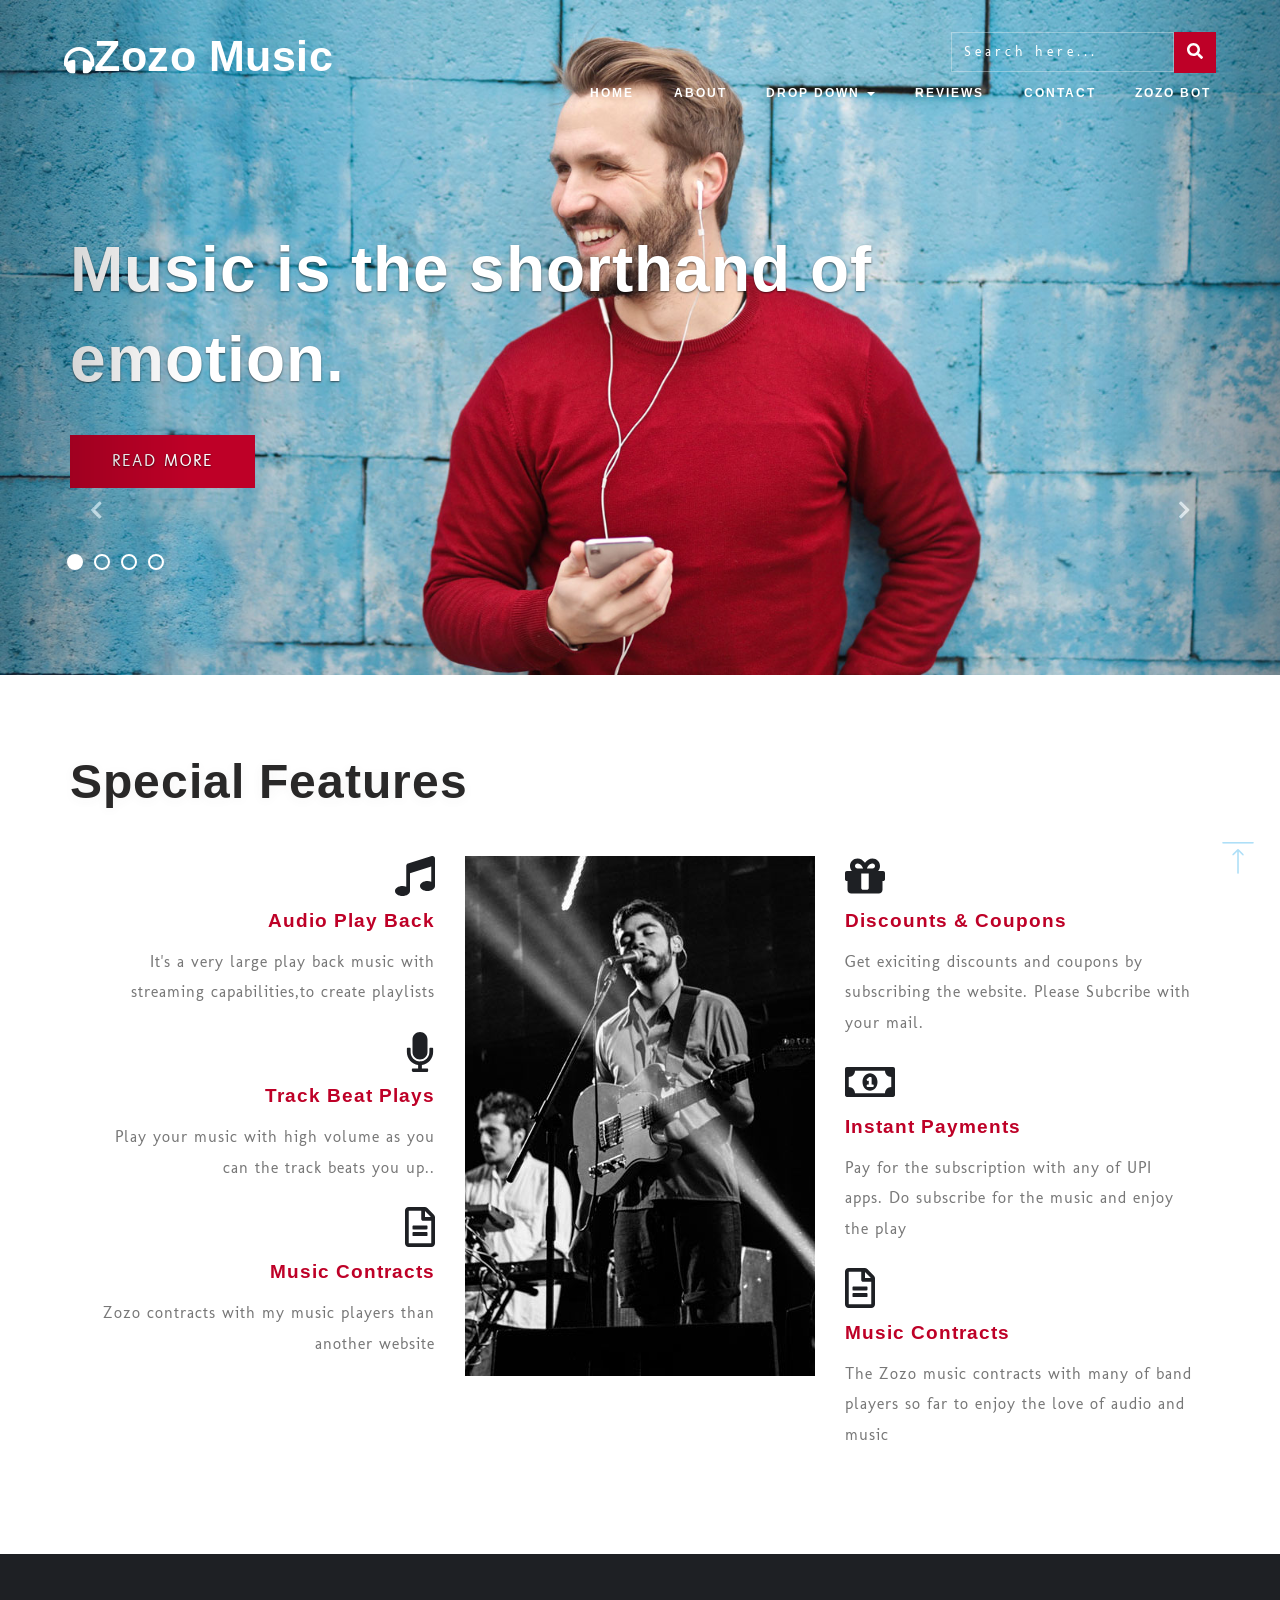
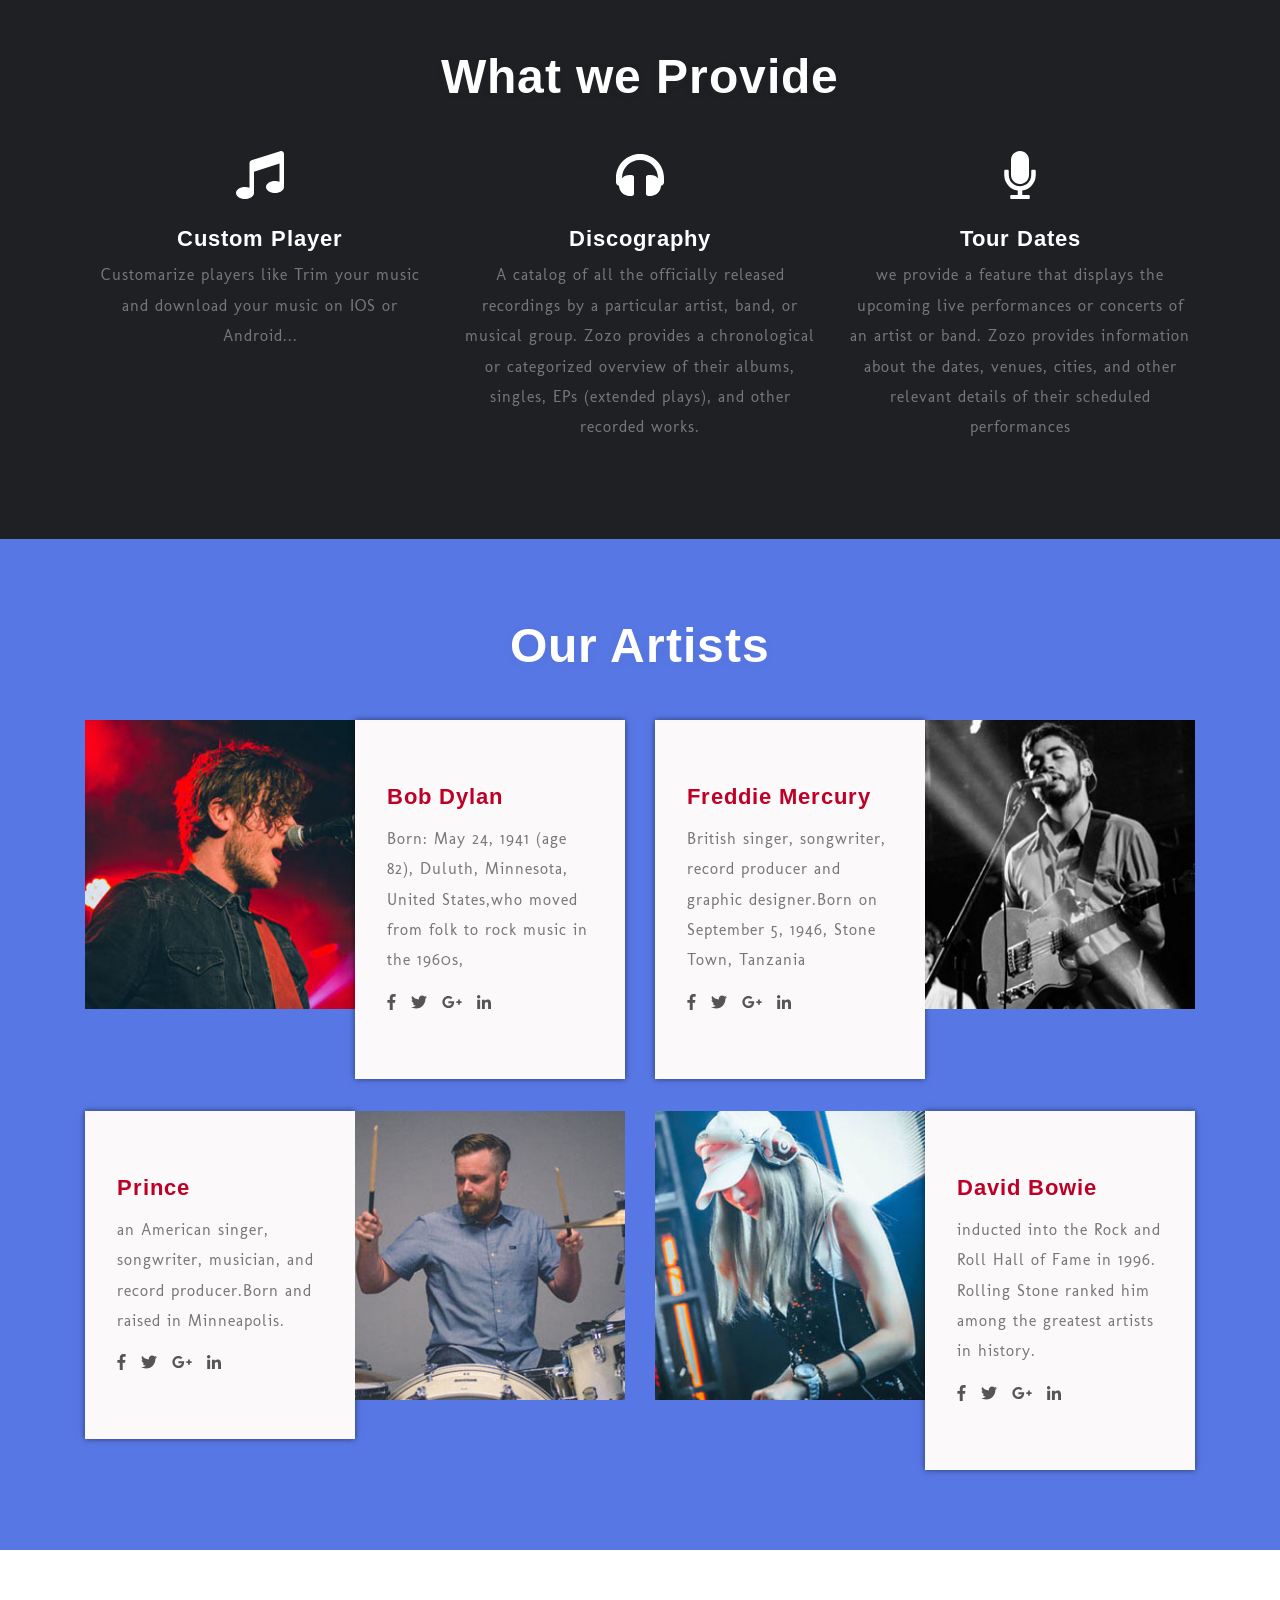
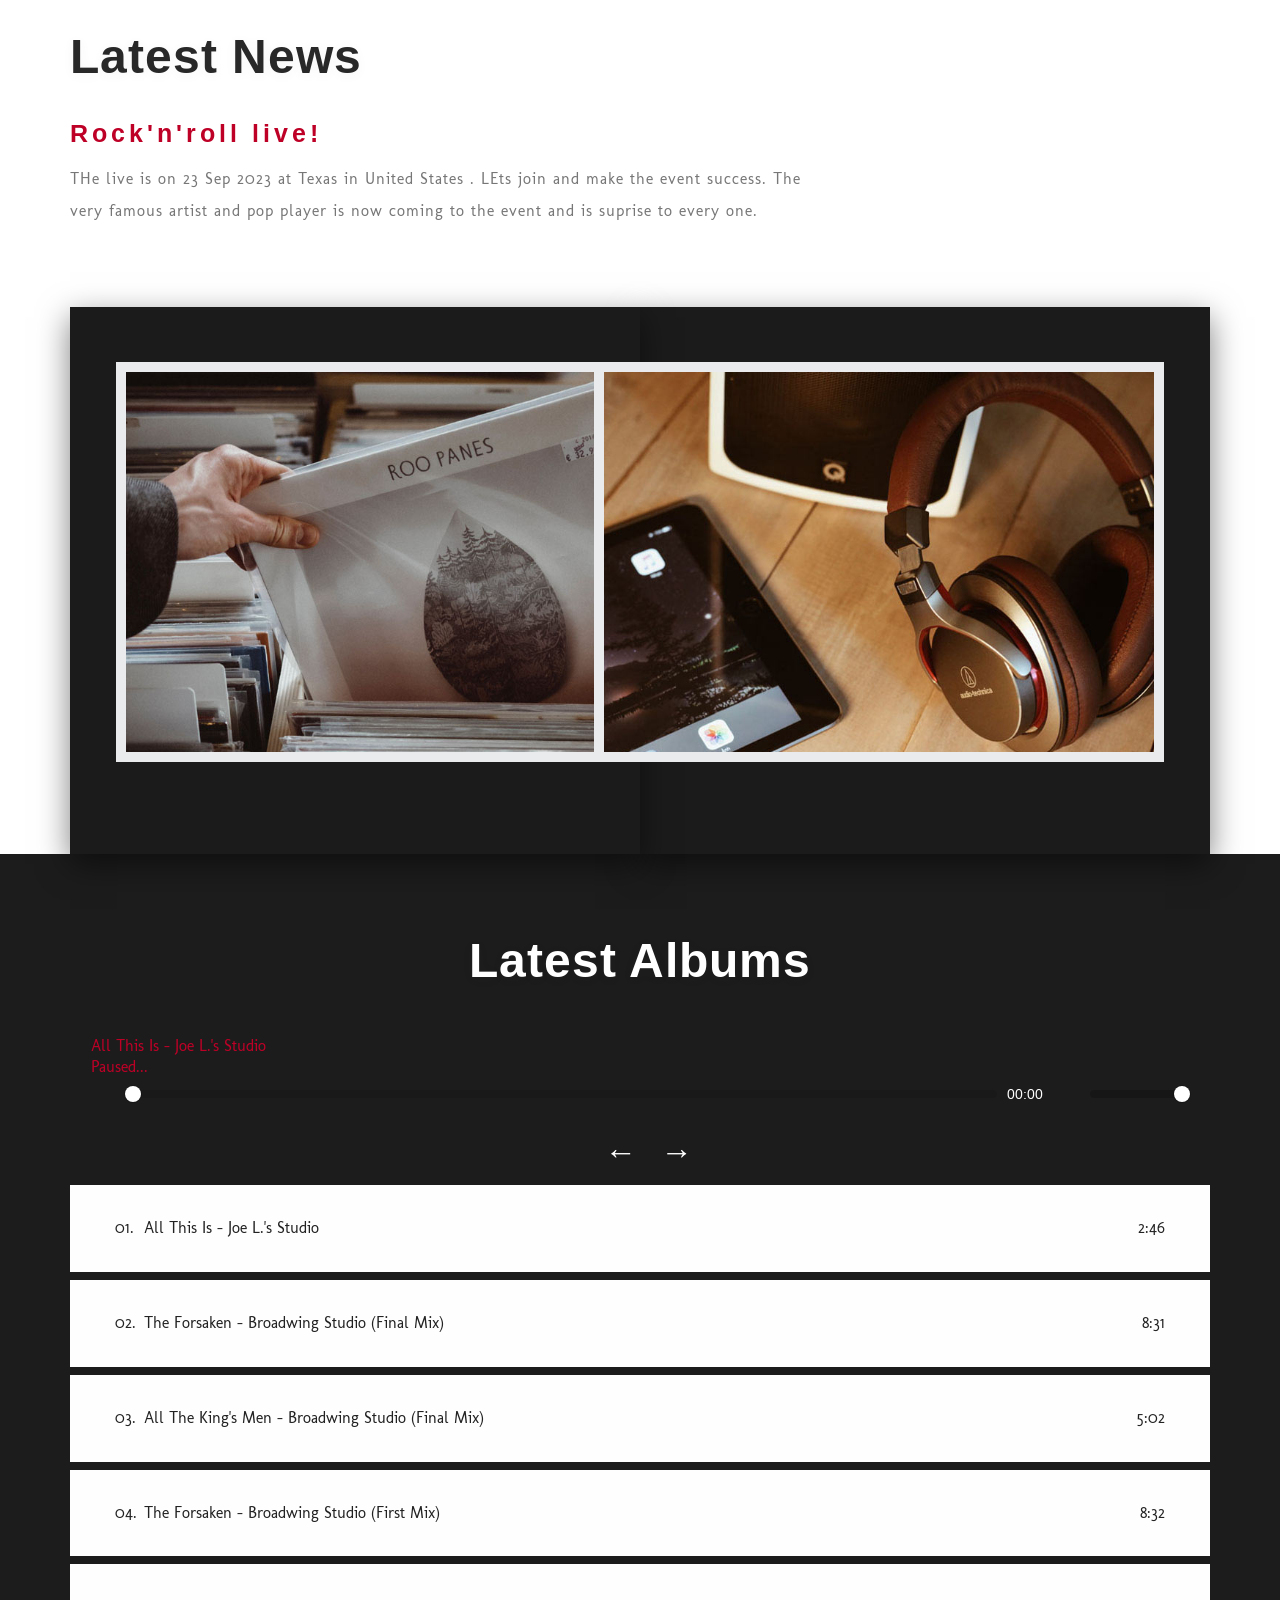
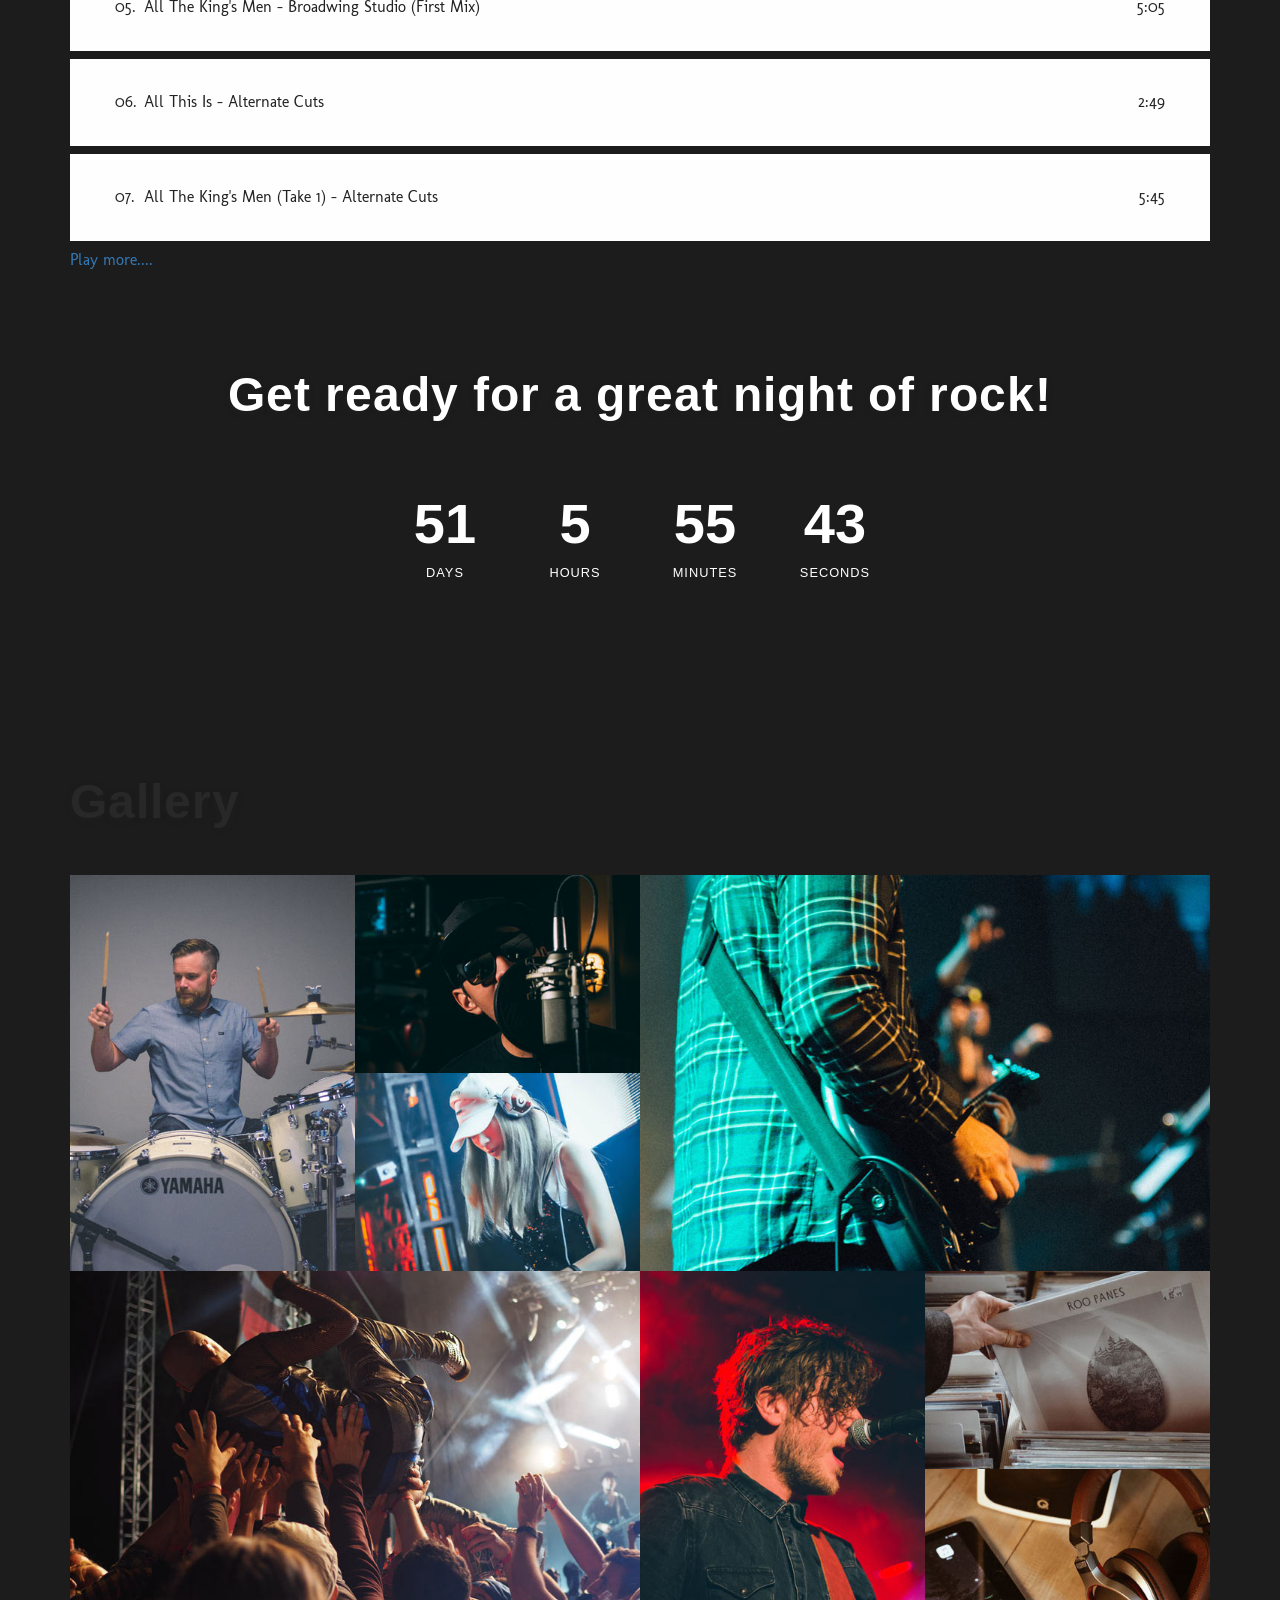
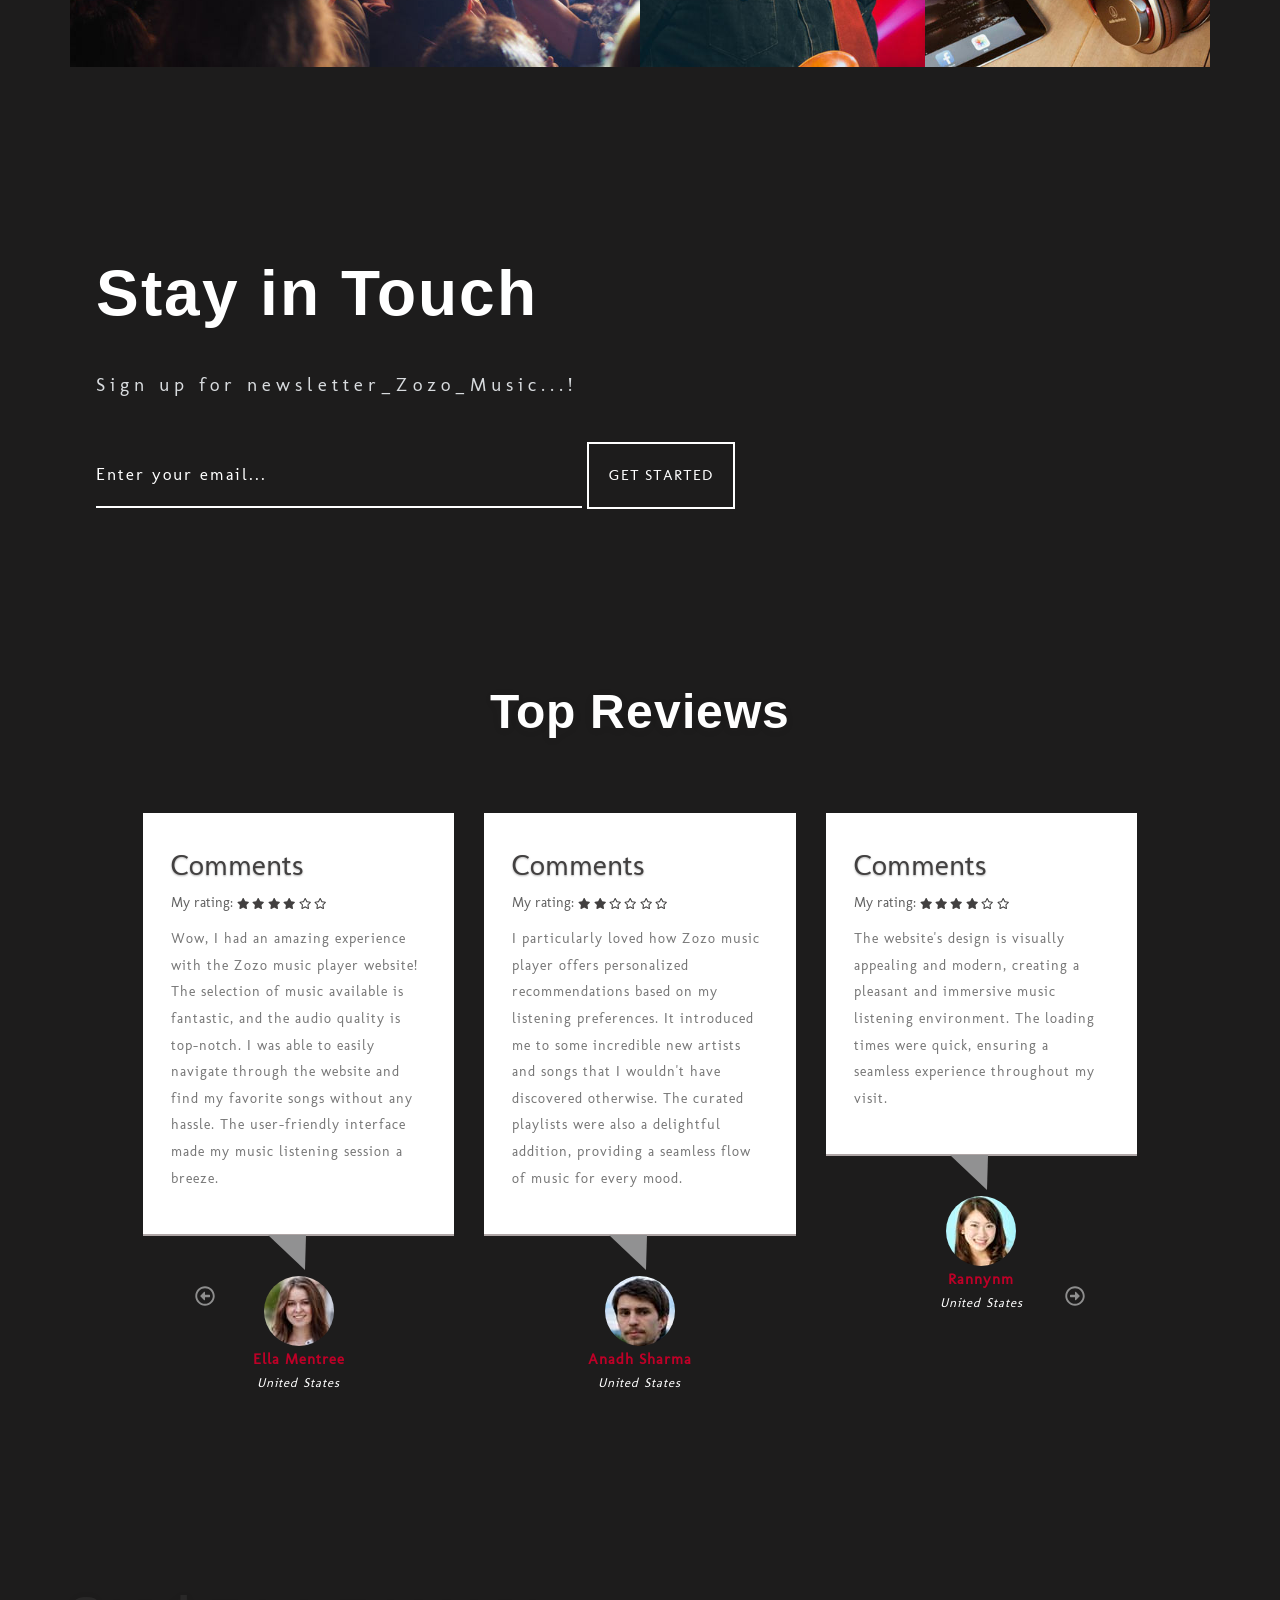
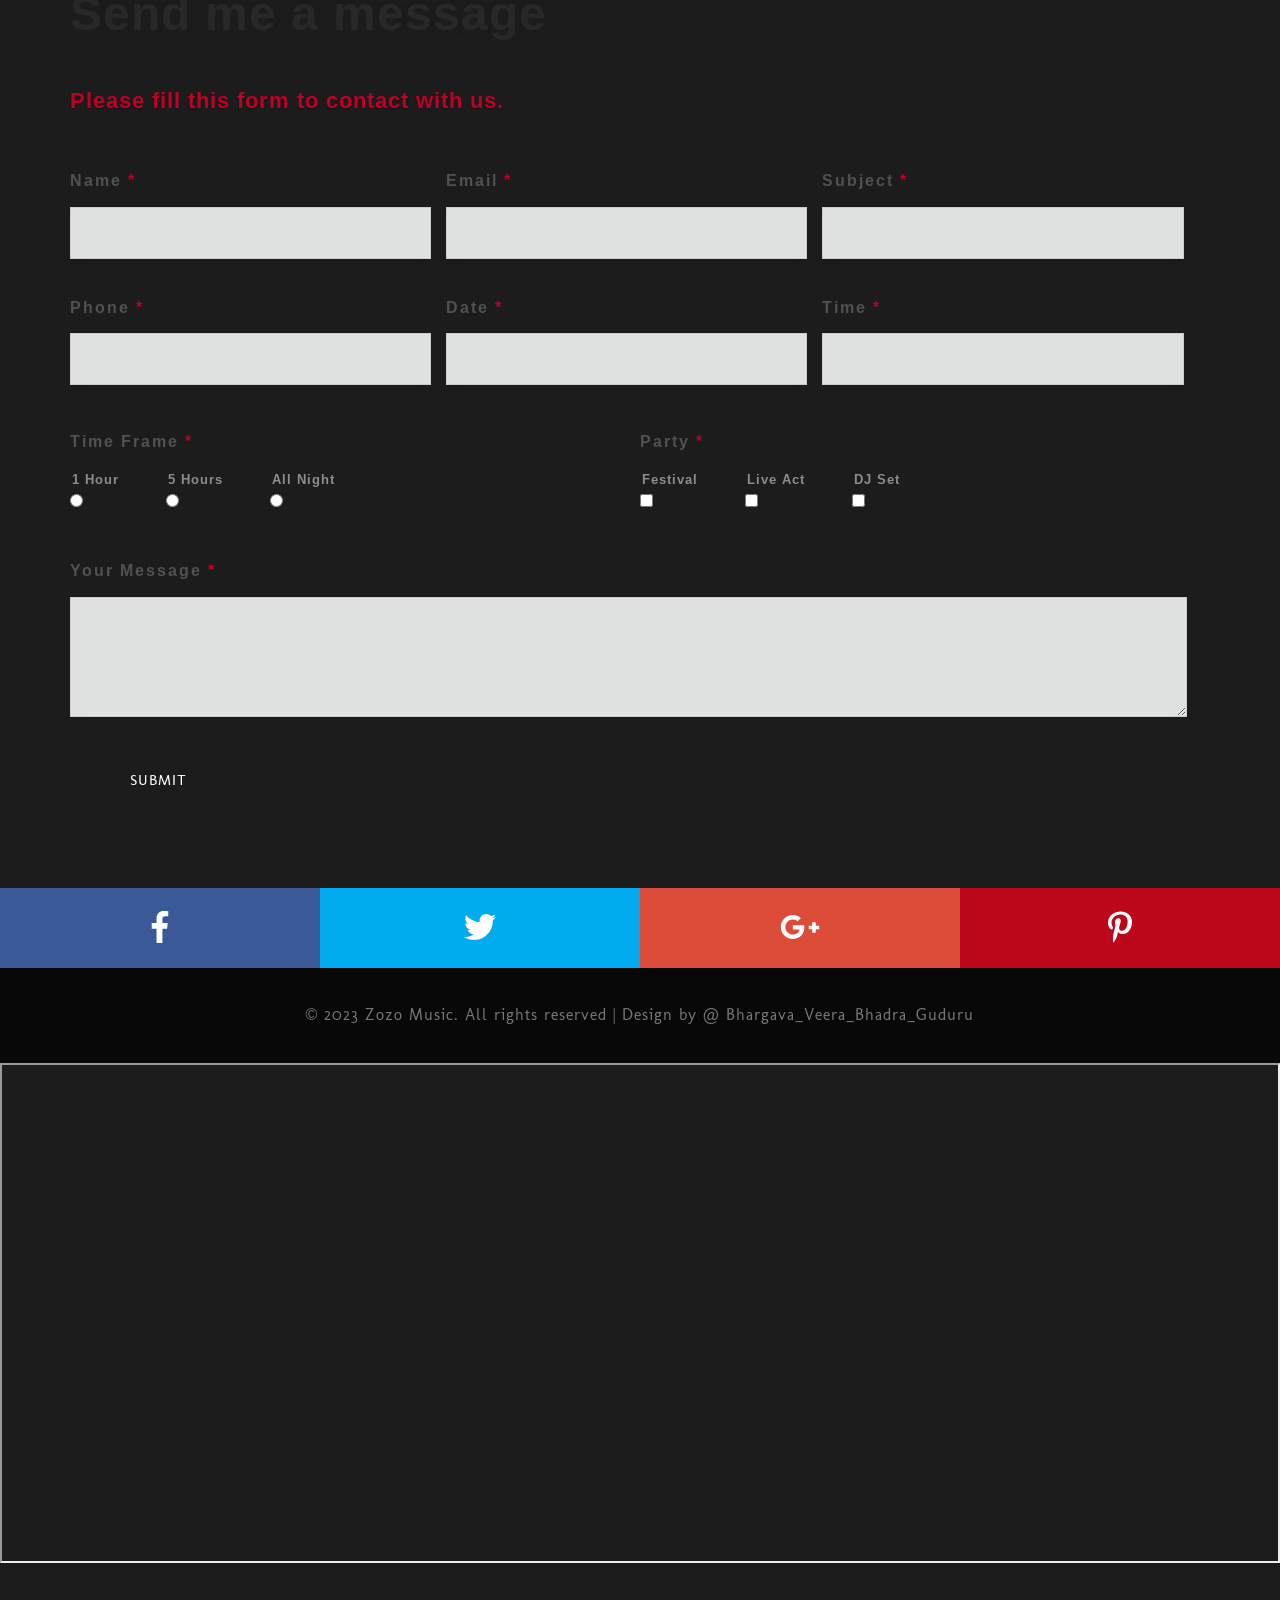
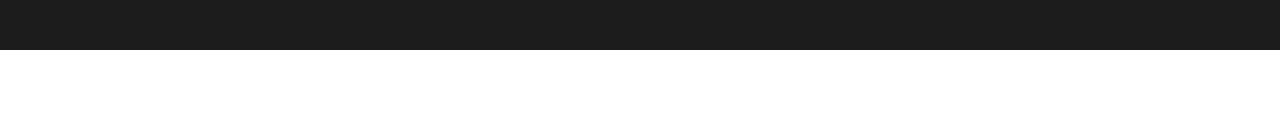
<file: index.html>
<!DOCTYPE html>
<html lang="zxx">

<head>
	<title>Zozo music an Entertainment Category website listen the music now..!</title>
	<meta name="viewport" content="width=device-width, initial-scale=1">
	<meta charset="utf-8">
	<script>
		addEventListener("load", function () {
			setTimeout(hideURLbar, 0);
		}, false);

		function hideURLbar() {
			window.scrollTo(0, 1);
		}
	</script>
	<!-- Custom Theme files -->
	<link href="css/bootstrap.css" type="text/css" rel="stylesheet" media="all">
	<link href="css/style.css" type="text/css" rel="stylesheet" media="all">
	<link href="css/fontawesome-all.css" rel="stylesheet">

	<!-- font-awesome icons -->
	<!-- //Custom Theme files -->
	<!-- web-fonts -->

	<link href="//fonts.googleapis.com/css?family=Molengo" rel="stylesheet">
	<link href="//fonts.googleapis.com/css?family=Arimo:400,400i,700,700i" rel="stylesheet">
	<!-- //web-fonts -->
</head>


<body id="page-top" data-spy="scroll" data-target=".navbar-fixed-top">
	<div id="home">
		<!-- header -->
		<!-- Navigation -->
		<nav class="navbar navbar-default navbar-fixed-top">
			<div class="main-nav-agile-w3layouts">
				<div class="search">
					<form action="#" method="post">
						<input class="serch" type="search" name="serch" placeholder="Search here..." required="">
						<button class="btn1">
							<i class="fas fa-search"></i>
						</button>
						<div class="clearfix"> </div>
					</form>
				</div>
				<div class="navbar-header page-scroll">
					<button type="button" class="navbar-toggle" data-toggle="collapse" data-target=".navbar-ex1-collapse">
						<span class="sr-only">Chronicle</span>
						<span class="icon-bar"></span>
						<span class="icon-bar"></span>
						<span class="icon-bar"></span>
					</button>
					<div class="logo">
						<h1>
							<a class="navbar-brand" href="index.html">
								<i class="fas fa-headphones"></i>Zozo Music</a>
						</h1>
					</div>
				</div>

				<!-- Collect the nav links, forms, and other content for toggling -->
				<div class="collapse navbar-collapse navbar-ex1-collapse nav-right">
					<ul class="nav navbar-nav navbar-right cl-effect-15">
						<!-- Hidden li included to remove active class from about link when scrolled up past about section -->
						<li class="hidden">
							<a class="page-scroll" href="#page-top"></a>
						</li>
						<li>
							<a class="page-scroll" href="#home">Home</a>
						</li>
						<li>
							<a class="page-scroll" href="#about">about</a>
						</li>
						<li class="dropdown">
							<a href="#" class="dropdown-toggle effect-3" data-toggle="dropdown">Drop Down
								<b class="caret"></b>
							</a>
							<ul class="dropdown-menu">
								<li>
									<a href="#gallery" class="scroll">Gallery</a>
								</li>
								<li>
									<a href="#album" class="scroll">Albums</a>
								</li>
								<li>
									<a href="#coming" class="scroll">Coming soon</a>
								</li>
								<li>
									<a href="#team" class="scroll">Artists</a>
								</li>
							</ul>
						</li>
						<li>
							<a class="page-scroll" href="#testimonials">reviews</a>
						</li>
						<li>
							<a class="page-scroll" href="#contact">Contact</a>
						</li>
						<li>
							<a class="page-scroll" href="https://bhargava-design.github.io/Zozo-Muisc-Creation-Project/Zozo%20Bot.html">Zozo Bot</a>
						</li>

					</ul>

				</div>

				<!-- /.navbar-collapse -->

				<div class="clearfix"></div>
			</div>
			<!-- /.container -->
		</nav>
	</div>
	<!-- banner -->
	<div class="banner_top_wthree_agileinfo">
		<div id="myCarousel" class="carousel slide" data-ride="carousel">
			<!-- Indicators -->
			<ol class="carousel-indicators">
				<li data-target="#myCarousel" data-slide-to="0" class="active"></li>
				<li data-target="#myCarousel" data-slide-to="1" class=""></li>
				<li data-target="#myCarousel" data-slide-to="2" class=""></li>
				<li data-target="#myCarousel" data-slide-to="3" class=""></li>
			</ol>
			<div class="carousel-inner" role="listbox">
				<div class="item active">
					<div class="container">
						<div class="carousel-caption">
							<h3>Music is the shorthand of emotion.</h3>

							<div class="bnr-button">
								<a class="act" href="single.html">Read More</a>
							</div>

						</div>
					</div>
				</div>
				<div class="item item2">
					<div class="container">
						<div class="carousel-caption">
							<h3>Touch the heaven by frequency.</h3>

							<div class="bnr-button">
								<a class="act" href="single.html">Read More</a>
							</div>
						</div>
					</div>
				</div>
				<div class="item item3">
					<div class="container">
						<div class="carousel-caption">
							<h3>Music is the shorthand of emotion.</h3>

							<div class="bnr-button">
								<a class="act" href="single.html">Read More</a>
							</div>

						</div>
					</div>
				</div>
				<div class="item item4">
					<div class="container">
						<div class="carousel-caption">

							<h3>Touch the heaven by frequency.</h3>

							<div class="bnr-button">
								<a class="act" href="single.html">Read More</a>
							</div>
						</div>
					</div>
				</div>
			</div>
			<a class="left carousel-control" href="#myCarousel" role="button" data-slide="prev">
				<span class="fa fa-chevron-left" aria-hidden="true"></span>
				<span class="sr-only">Previous</span>
			</a>
			<a class="right carousel-control" href="#myCarousel" role="button" data-slide="next">
				<span class="fa fa-chevron-right" aria-hidden="true"></span>
				<span class="sr-only">Next</span>
			</a>
			<!-- The Modal -->
		</div>
	</div>
	<!--//banner -->
	<!-- choose-us -->
	<div class="ab_content" id="about">
		<div class="container">
			<h3 class="tittle_w3ls">Special Features</h3>
			<div class="inner_sec_info_agile-w3ls">
				<div class="col-md-4 ab-bottom-grid">
					<div class="ab-bottom-text-info">
						<div class="ab-bottom-grid-icon">
							<i class="fas fa-music"></i>
						</div>
						<div class="ab-bottom-grid-text">
							<h4>Audio Play Back </h4>
							<p>It's a very large play back music with streaming capabilities,to create playlists</p>
						</div>
					</div>
					<div class="ab-bottom-text-info">
						<div class="ab-bottom-grid-icon">
							<i class="fas fa-microphone"></i>
						</div>
						<div class="ab-bottom-grid-text">
							<h4>Track Beat Plays </h4>
							<p>Play your music with high volume as you can the track beats you up..</p>
						</div>
					</div>
					<div class="ab-bottom-text-info">
						<div class="ab-bottom-grid-icon">
							<i class="far fa-file-alt"></i>
						</div>
						<div class="ab-bottom-grid-text">
							<h4>Music Contracts </h4>
							<p>Zozo contracts with my music players than another website</p>
						</div>
					</div>
				</div>
				<div class="col-md-4 ab-bottom-grid img">
					<img src="images/why.jpg" alt=" " class="img-responsive" />
				</div>
				<div class="col-md-4 ab-bottom-grid second">
					<div class="ab-bottom-text-info">
						<div class="ab-bottom-grid-icon">
							<i class="fas fa-gift"></i>
						</div>
						<div class="ab-bottom-grid-text">
							<h4>Discounts & Coupons </h4>
							<p>Get exiciting discounts and coupons by subscribing the website. Please Subcribe with your mail.</p>
						</div>
					</div>
					<div class="ab-bottom-text-info">
						<div class="ab-bottom-grid-icon">
							<i class="far fa-money-bill-alt"></i>
						</div>
						<div class="ab-bottom-grid-text">
							<h4>Instant Payments </h4>
							<p>Pay for the subscription with any of  UPI apps. Do subscribe for the music and enjoy the play</p>
						</div>
					</div>
					<div class="ab-bottom-text-info">
						<div class="ab-bottom-grid-icon">
							<i class="far fa-file-alt"></i>
						</div>
						<div class="ab-bottom-grid-text">
							<h4>Music Contracts </h4>
							<p>The Zozo music contracts with many of band players so far to enjoy the love of audio and music</p>
						</div>
					</div>
				</div>
				<div class="clearfix"> </div>
			</div>

		</div>
	</div>
	<!-- //choose-us -->

	<div class="banner_bottom_content">
		<div class="bottom-inn">
			<div class="container">
				<h3 class="tittle_w3ls cen">What we Provide</h3>
				<div class="inner_sec_info_agile-w3ls">

					<div class="col-md-4 ser-first-grid text-center">
						<span class="fas fa-music" aria-hidden="true"></span>
						<h3>Custom Player</h3>
						<p>Customarize players like Trim your music and download your music on IOS or Android...</p>
					</div>
					<div class="col-md-4 ser-first-grid text-center">
						<span class="fas fa-headphones" aria-hidden="true"></span>
						<h3>Discography</h3>
						<p>A catalog of all the officially released recordings by a particular artist, band, or musical group. Zozo provides a chronological or categorized overview of their albums, singles, EPs (extended plays), and other recorded works.</p>
					</div>
					<div class="col-md-4 ser-first-grid text-center">
						<span class="fas fa-microphone" aria-hidden="true"></span>
						<h3>Tour Dates</h3>
						<p>we provide a feature that displays the upcoming live performances or concerts of an artist or band. Zozo provides information about the dates, venues, cities, and other relevant details of their scheduled performances</p>
					</div>

					<div class="clearfix"></div>
				</div>
			</div>
		</div>
	</div>
	<!--/artist-->
	<div class="ab_content artist" id="team">
		<div class="container">
			<h3 class="tittle_w3ls cen">Our Artists</h3>
			<div class="inner_sec_info_agile-w3ls">
				<div class="col-md-6 team-grid">
					<div class="col-md-6 team-img1">
						<img src="images/a1.jpg" alt="">
					</div>
					<div class="col-md-6 team-info">
						<h4>Bob Dylan</h4>
						<p>Born: May 24, 1941 (age 82), Duluth, Minnesota, United States,who moved from folk to rock music in the 1960s,</p>
						<ul class="social_list_icons">
							<li>
								<a href="#">
									<i class="fab fa-facebook-f"></i>
								</a>
							</li>
							<li>
								<a href="#">
									<i class="fab fa-twitter"></i>
								</a>
							</li>
							<li>
								<a href="#">
									<i class="fab fa-google-plus-g"></i>
								</a>
							</li>
							<li>
								<a href="#">
									<i class="fab fa-linkedin-in"></i>
								</a>
							</li>
						</ul>
					</div>
					<div class="clearfix"></div>
				</div>
				<div class="col-md-6 team-grid">
					<div class="col-md-6 team-info">
						<h4>Freddie Mercury</h4>
						<p>British singer, songwriter, record producer and graphic designer.Born on September 5, 1946, Stone Town, Tanzania</p>
						<ul class="social_list_icons">
							<li>
								<a href="#">
									<i class="fab fa-facebook-f"></i>
								</a>
							</li>
							<li>
								<a href="#">
									<i class="fab fa-twitter"></i>
								</a>
							</li>
							<li>
								<a href="#">
									<i class="fab fa-google-plus-g"></i>
								</a>
							</li>
							<li>
								<a href="#">
									<i class="fab fa-linkedin-in"></i>
								</a>
							</li>
						</ul>
					</div>
					<div class="col-md-6 team-img1">
						<img src="images/a2.jpg" alt="">
					</div>

					<div class="clearfix"></div>
				</div>
				<div class="col-md-6 team-grid">
					<div class="col-md-6 team-info">
						<h4>Prince</h4>
						<p>an American singer, songwriter, musician, and record producer.Born and raised in Minneapolis.</p>
						<ul class="social_list_icons">
							<li>
								<a href="#">
									<i class="fab fa-facebook-f"></i>
								</a>
							</li>
							<li>
								<a href="#">
									<i class="fab fa-twitter"></i>
								</a>
							</li>
							<li>
								<a href="#">
									<i class="fab fa-google-plus-g"></i>
								</a>
							</li>
							<li>
								<a href="#">
									<i class="fab fa-linkedin-in"></i>
								</a>
							</li>
						</ul>
					</div>
					<div class="col-md-6 team-img1">
						<img src="images/a3.jpg" alt="">
					</div>

					<div class="clearfix"></div>
				</div>
				<div class="col-md-6 team-grid">
					<div class="col-md-6 team-img1">
						<img src="images/a4.jpg" alt="">
					</div>
					<div class="col-md-6 team-info">
						<h4>David Bowie</h4>
						<p>inducted into the Rock and Roll Hall of Fame in 1996. Rolling Stone ranked him among the greatest artists in history.</p>
						<ul class="social_list_icons">
							<li>
								<a href="#">
									<i class="fab fa-facebook-f"></i>
								</a>
							</li>
							<li>
								<a href="#">
									<i class="fab fa-twitter"></i>
								</a>
							</li>
							<li>
								<a href="#">
									<i class="fab fa-google-plus-g"></i>
								</a>
							</li>
							<li>
								<a href="#">
									<i class="fab fa-linkedin-in"></i>
								</a>
							</li>
						</ul>
					</div>
					<div class="clearfix"></div>
				</div>
			</div>
		</div>
	</div>
	<!--//artist-->
	<!--/news-->
	<div class="ab_content">
		<div class="container">
			<h3 class="tittle_w3ls">Latest News</h3>
			<div class="about-top">
				<h3 class="subheading">Rock'n'roll live!</h3>
				<p class="paragraph">THe live is on 23 Sep 2023 at Texas in United States . LEts join and make the event success. The very famous artist and pop player is now coming to the event and is suprise to every one.
				</p>
			</div>
			<div class="about-main">
				<div class="col-md-6 about-left">
				</div>

				<div class="col-md-6 about-right">
					<h3>Towards wind and waves</h3>
					<p class="paragraph">A new lanuch of music towards wind and waves by David Bowie. Get ready to listen the music my dear music lovers..</p>
					<div class="event-bottom">
						<p class="comment">
							<span class="far fa-calendar-alt"></span> Aug 20 2023</p>
						<ul>
							<li>
								<a href="#">
									<span class="far fa-thumbs-up"></span> 21k</a>
							</li>
							<li>
								<a href="#">
									<span class="far fa-comments"></span> 18k</a>

							</li>
							<li>
								<a href="#">
									<span class="fab fa-facebook-f"></span>
								</a>
							</li>
							<li>
								<a href="#">
									<span class="fab fa-twitter"></span>
								</a>
							</li>
						</ul>
					</div>
				<div class="clearfix"> </div>
			</div>
			<div class="about-main sec">

				<div class="col-md-6 about-right two">
					<h3>REALIEZ</h3>
					<p class="paragraph">TKang Daniel drops 1st solo English-language song as part of new album ‘REALIEZ'. Now streaming through out the world.</p>
					<div class="event-bottom">
						<p class="comment">
							<span class="far fa-calendar-alt"></span> Jul 23 2023</p>
						<ul>
							<li>
								<a href="#">
									<span class="far fa-thumbs-up"></span> 90k</a>
							</li>
							<li>
								<a href="#">
									<span class="far fa-comments"></span> 2k</a>

							</li>
							<li>
								<a href="#">
									<span class="fab fa-facebook-f"></span>
								</a>
							</li>
							<li>
								<a href="#">
									<span class="fab fa-twitter"></span>
								</a>
							</li>
						</ul>
					</div>
				</div>
				<div class="col-md-6 about-left two">
				</div>

				<div class="clearfix"> </div>
			</div>
		</div>
	</div>
	<!--//news-->
	<!--/works-->
	<div class="works" id="album">
		<div class="container">
			<h3 class="tittle_w3ls cen">Latest Albums</h3>
			<div class="inner_sec_info_agile-w3ls">
				<div class="column add-bottom">
					<div id="mainwrap">
						<div id="nowPlay">
							<span class="left" id="npAction">Paused...</span>
							<span class="right" id="npTitle"></span>
						</div>
						<div id="audiowrap">
							<div id="audio0">
								<audio preload id="audio1" controls="controls">Your browser does not support HTML5 Audio!</audio>
							</div>
							<div id="tracks">
								<a id="btnPrev">&larr;</a>
								<a id="btnNext">&rarr;</a>
							</div>
						</div>
						<div id="plwrap">
							<ul id="plList"></ul>
						</div>
						<div>
							<a href="playlist.html"> Play more....</a>
					</div>
				</div>
			</div>

		</div>
	</div>
	<!--/works-->
	<!--/coming-->
	<div class="events-coming" id="coming">
		<h3 class="tittle_w3ls cen">Get ready for a great night of rock!
		</h3>
		<div class="inner_sec_info_agile-w3ls">
			<div class="content">
				<div class="simply-countdown-custom" id="simply-countdown-custom"></div>
			</div>

		</div>
	</div>
	<!--//coming-->
	<!-- /portfolio-->
	<div class="portfolio-project ab_content" id="gallery">
		<div class="container">
			<h3 class="tittle_w3ls">Gallery</h3>
			<div class="inner_sec_info_agile-w3ls">
				<div class="col-md-6 portfolio-grids_left">
					<div class="col-md-6 portfolio-grids" data-aos="zoom-in">
						<a href="images/g1.jpg" class="b-link-stripe b-animate-go lightninBox" data-lb-group="1">
							<img src="images/g1.jpg" class="img-responsive" alt=" " />
							<div class="b-wrapper">
								<h4>Australia</h4>
							</div>
						</a>
					</div>
					<div class="col-md-6 portfolio-grids" data-aos="zoom-in">
						<a href="images/g2.jpg" class="b-link-stripe b-animate-go lightninBox" data-lb-group="1">
							<img src="images/g2.jpg" class="img-responsive" alt=" " />
							<div class="b-wrapper">
								<h4>United States</h4>

							</div>
						</a>
					</div>
					<div class="col-md-6 portfolio-grids" data-aos="zoom-in">
						<a href="images/g3.jpg" class="b-link-stripe b-animate-go lightninBox" data-lb-group="1">
							<img src="images/g3.jpg" class="img-responsive" alt=" " />
							<div class="b-wrapper">
								<h4>Tokya</h4>

							</div>
						</a>
					</div>
				</div>
				<div class="col-md-6 portfolio-grids sec_img" data-aos="zoom-in">
					<a href="images/g10.jpg" class="b-link-stripe b-animate-go lightninBox" data-lb-group="1">
						<img src="images/g10.jpg" class="img-responsive" alt=" " />
						<div class="b-wrapper">
							<h4>Mumbai</h4>

						</div>
					</a>
				</div>
				<div class="col-md-6 portfolio-grids sec_img" data-aos="zoom-in">
					<a href="images/g11.jpg" class="b-link-stripe b-animate-go lightninBox" data-lb-group="1">
						<img src="images/g11.jpg" class="img-responsive" alt=" " />
						<div class="b-wrapper">
							<h4>South Korea</h4>

						</div>
					</a>
				</div>
				<div class="col-md-6 portfolio-grids_left">
					<div class="col-md-6 portfolio-grids" data-aos="zoom-in">
						<a href="images/g5.jpg" class="b-link-stripe b-animate-go lightninBox" data-lb-group="1">
							<img src="images/g5.jpg" class="img-responsive" alt=" " />
							<div class="b-wrapper">
								<h4>Eroupe</h4>

							</div>
						</a>
					</div>
					<div class="col-md-6 portfolio-grids" data-aos="zoom-in">
						<a href="images/g4.jpg" class="b-link-stripe b-animate-go lightninBox" data-lb-group="1">
							<img src="images/g4.jpg" class="img-responsive" alt=" " />
							<div class="b-wrapper">
								<h4>Indonesia</h4>
							</div>
						</a>
					</div>
					<div class="col-md-6 portfolio-grids" data-aos="zoom-in">
						<a href="images/g6.jpg" class="b-link-stripe b-animate-go lightninBox" data-lb-group="1">
							<img src="images/g6.jpg" class="img-responsive" alt=" " />
							<div class="b-wrapper">
								<h4>Japan</h4>

							</div>
						</a>
					</div>

				</div>
				<div class="clearfix"> </div>
			</div>
		</div>
	</div>
	<!-- /newsletter_w3ls_agile -->
	<div class="newsletter_w3ls_agile">
		<div class="newsleft_w3_agileinfo-inner">
			<div class="newsleft_w3_agileinfo">
				<h3>Stay in Touch</h3>

				<p>Sign up for newsletter_Zozo_Music...!</p>
			</div>
			<div class="newsright_agileits_wthree">
				<form action="#" method="post">
					<input type="email" placeholder="Enter your email..." name="email" required="">
					<input type="submit" value="Get Started">
				</form>
			</div>
			<div class="clearfix"></div>
		</div>
	</div>
	<!-- //newsletter_w3ls_agile -->
	<div class="reviews_sec works" id="testimonials">
		<div class="carousel-reviews broun-block">
			<div class="reviews_main">
				<h3 class="tittle_w3ls cen">Top Reviews</h3>
				<div class="inner_sec_info_agile-w3ls">
					<div id="carousel-reviews" class="carousel slide reviews" data-ride="carousel">

						<div class="carousel-inner">
							<div class="item active">
								<div class="col-md-4 col-sm-6">
									<div class="block-text rel zmin">
										<a title="" href="#">Comments</a>
										<div class="mark">My rating:
											<a href="#">
												<span class="fas fa-star"></span>
											</a>
											<a href="#">
												<span class="fas fa-star"></span>
											</a>
											<a href="#">
												<span class="fas fa-star"></span>
											</a>
											<a href="#">
												<span class="fas fa-star"></span>
											</a>
											<a href="#">
												<span class="far fa-star"></span>
											</a>
											<a href="#">
												<span class="far fa-star"></span>
											</a>

										</div>
										<p>Wow, I had an amazing experience with the Zozo music player website! The selection of music available is fantastic, and the audio quality is top-notch. I was able to easily navigate through the website and find my favorite songs without any hassle. The user-friendly interface made my music listening session a breeze.</p>
										<ins class="ab zmin sprite sprite-i-triangle block"></ins>
									</div>
									<div class="person-text rel">
										<img src="images/t1.jpg" class="img-responsive" alt=" ">
										<a title="" href="#">Ella Mentree</a>
										<i>United States</i>
									</div>
								</div>
								<div class="col-md-4 col-sm-6 hidden-xs">
									<div class="block-text rel zmin">
										<a title="" href="#">Comments</a>
										<div class="mark">My rating:
											<a href="#">
												<span class="fas fa-star"></span>
											</a>
											<a href="#">
												<span class="fas fa-star"></span>
											</a>
											<a href="#">
												<span class="far fa-star"></span>
											</a>
											<a href="#">
												<span class="far fa-star"></span>
											</a>
											<a href="#">
												<span class="far fa-star"></span>
											</a>
											<a href="#">
												<span class="far fa-star"></span>
											</a>

										</div>
										<p>I particularly loved how Zozo music player offers personalized recommendations based on my listening preferences. It introduced me to some incredible new artists and songs that I wouldn't have discovered otherwise. The curated playlists were also a delightful addition, providing a seamless flow of music for every mood.</p>
										<ins class="ab zmin sprite sprite-i-triangle block"></ins>
									</div>
									<div class="person-text rel">
										<img src="images/t2.jpg" class="img-responsive" alt=" ">
										<a title="" href="#">Anadh Sharma</a>
										<i>United States</i>
									</div>
								</div>
								<div class="col-md-4 col-sm-6 hidden-sm hidden-xs">
									<div class="block-text rel zmin">
										<a title="" href="#">Comments</a>
										<div class="mark">My rating:
											<a href="#">
												<span class="fas fa-star"></span>
											</a>
											<a href="#">
												<span class="fas fa-star"></span>
											</a>
											<a href="#">
												<span class="fas fa-star"></span>
											</a>
											<a href="#">
												<span class="fas fa-star"></span>
											</a>
											<a href="#">
												<span class="far fa-star"></span>
											</a>
											<a href="#">
												<span class="far fa-star"></span>
											</a>

										</div>
										<p>The website's design is visually appealing and modern, creating a pleasant and immersive music listening environment. The loading times were quick, ensuring a seamless experience throughout my visit.</p>
										<ins class="ab zmin sprite sprite-i-triangle block"></ins>
									</div>
									<div class="person-text rel">
										<img src="images/t3.jpg" class="img-responsive" alt=" ">
										<a title="" href="#">Rannynm</a>
										<i>United States</i>
									</div>
								</div>
							</div>
							<div class="item">
								<div class="col-md-4 col-sm-6">
									<div class="block-text rel zmin">
										<a title="" href="#">Comments</a>
										<div class="mark">My rating:
											<a href="#">
												<span class="fas fa-star"></span>
											</a>
											<a href="#">
												<span class="fas fa-star"></span>
											</a>
											<a href="#">
												<span class="far fa-star"></span>
											</a>
											<a href="#">
												<span class="far fa-star"></span>
											</a>
											<a href="#">
												<span class="far fa-star"></span>
											</a>
											<a href="#">
												<span class="far fa-star"></span>
											</a>

										</div>
										<p> Zozo music player for creating such a fantastic platform for music enthusiasts like me. I highly recommend it to anyone looking for a top-quality music streaming experience. Keep up the great work!"</p>
										<ins class="ab zmin sprite sprite-i-triangle block"></ins>
									</div>
									<div class="person-text rel">
										<img src="images/t4.jpg" class="img-responsive" alt=" ">
										<a title="" href="#">Goutham Bhargav</a>
										<i>United States</i>
									</div>
								</div>
								<div class="col-md-4 col-sm-6 hidden-xs">
									<div class="block-text rel zmin">
										<a title="" href="#">Comments</a>
										<div class="mark">My rating:
											<a href="#">
												<span class="fas fa-star"></span>
											</a>
											<a href="#">
												<span class="fas fa-star"></span>
											</a>
											<a href="#">
												<span class="fas fa-star"></span>
											</a>
											<a href="#">
												<span class="fas fa-star"></span>
											</a>
											<a href="#">
												<span class="far fa-star"></span>
											</a>
											<a href="#">
												<span class="far fa-star"></span>
											</a>

										</div>
										<p>I'm absolutely impressed with the Zozo music player website! The vast music library, coupled with its intuitive search function, allowed me to find my favorite songs effortlessly. The seamless streaming quality made my music listening experience truly enjoyable. Thumbs up! </p>
										<ins class="ab zmin sprite sprite-i-triangle block"></ins>
									</div>
									<div class="person-text rel">
										<img src="images/t1.jpg" class="img-responsive" alt=" ">
										<a title="" href="#">Shaggi</a>
										<i>United States</i>
									</div>
								</div>
								<div class="col-md-4 col-sm-6 hidden-sm hidden-xs">
									<div class="block-text rel zmin">
										<a title="" href="#">Comments</a>
										<div class="mark">My rating:
											<a href="#">
												<span class="fas fa-star"></span>
											</a>
											<a href="#">
												<span class="fas fa-star"></span>
											</a>
											<a href="#">
												<span class="far fa-star"></span>
											</a>
											<a href="#">
												<span class="far fa-star"></span>
											</a>
											<a href="#">
												<span class="far fa-star"></span>
											</a>
											<a href="#">
												<span class="far fa-star"></span>
											</a>

										</div>
										<p>Zozo music player is my go-to platform for discovering new music. The 'Recommended for You' feature always introduces me to artists and songs that align perfectly with my taste. It's like having a personalized DJ curating the best tracks just for me. I can't get enough of it!/p>
										<ins class="ab zmin sprite sprite-i-triangle block"></ins>
									</div>
									<div class="person-text rel">
										<img src="images/t2.jpg" class="img-responsive" alt=" ">
										<a title="" href="#">Manoj Mohan</a>
										<i>United States</i>
									</div>
								</div>
							</div>


						</div>
						<a class="left carousel-control" href="#carousel-reviews" role="button" data-slide="prev">
							<span class="far fa-arrow-alt-circle-left"></span>
						</a>
						<a class="right carousel-control" href="#carousel-reviews" role="button" data-slide="next">
							<span class="far fa-arrow-alt-circle-right"></span>
						</a>
					</div>
				</div>
			</div>
		</div>
	</div>
	<!-- /contact -->
	<div class="ab_content contact" id="contact">
		<div class="container">
			<h3 class="tittle_w3ls">Send me a message</h3>
			<div class="inner_sec_info_agile-w3ls">
				<h6>Please fill this form to contact with us.</h6>
				<div class="contcat-form-w3layouts">
					<form action="#" method="post">
						<div class="user-tp">
							<label class="head">Name
								<span class="star"> * </span>
							</label>
							<input type="text" name="Username" placeholder="" required="">
						</div>
						<div class="user-tp">
							<label class="head">Email
								<span class="star"> * </span>
							</label>
							<input type="email" name="email" placeholder="" required="">
						</div>
						<div class="user-tp">
							<label class="head">Subject
								<span class="star"> * </span>
							</label>
							<input type="text" name="Subject" placeholder="" required="">
						</div>
						<div class="user-tp">
							<label class="head">Phone
								<span class="star"> * </span>
							</label>
							<input type="text" name="phone" placeholder="" required="">
						</div>
						<div class="user-tp">
							<label class="head">Date
								<span class="star"> * </span>
							</label>
							<div class="book_date">
								<input id="datepicker" name="Text" type="text" value="" onfocus="this.value = '';" onblur="if (this.value == '') {this.value = 'mm/dd/yyyy';}"
								    required="">
							</div>
						</div>
						<div class="user-tp">
							<label class="head">Time
								<span class="star"> * </span>
							</label>
							<div class="book_date">
								<input type="text" id="timepicker" name="Time" class="timepicker form-control" value="">

							</div>
						</div>
						<div class="clearfix"></div>
						<div class="col-md-6 marks-info">
							<div class="user-tp frame">
								<label class="head">Time Frame
									<span class="star"> * </span>
								</label>
								<ul class="redio">
									<li>
										<label class="set">1 Hour</label>
										<input type="radio" name="selector1">

									</li>
									<li>
										<label class="set">5 Hours</label>
										<input type="radio" name="selector1">

									</li>
									<li>
										<label class="set">All Night</label>
										<input type="radio" name="selector1">

									</li>
								</ul>
							</div>
						</div>
						<div class="col-md-6 marks-info">
							<div class="user-tp frame">
								<label class="head">Party
									<span class="star"> * </span>
								</label>
								<ul class="redio">
									<li>
										<label class="set">Festival</label>
										<input type="checkbox" class="form-check-input" value="">

									</li>
									<li>
										<label class="set">Live Act</label>
										<input type="checkbox" class="form-check-input" value="">

									</li>
									<li>
										<label class="set">DJ Set</label>
										<input type="checkbox" class="form-check-input" value="">

									</li>
								</ul>
							</div>
						</div>
						<div class="clearfix"></div>
						<div class="user-tp frame">
							<label class="head">Your Message
								<span class="star"> * </span>
							</label>
							<textarea placeholder="" required=""></textarea>
						</div>
						<input type="submit" value="Submit">
					</form>
				</div>
			</div>
		</div>
	</div>
	<!-- /footer -->
	<section>
	<div class="social_footer">
		<div class="social-nav">
			<div class="col-md-3 ft">
				<a href="#">
					<span class="fab fa-facebook-f"></span>
				</a>
			</div>
			<div class="col-md-3 ft tweet">
				<a href="#">
					<span class="fab fa-twitter"></span>
				</a>
			</div>
			<div class="col-md-3 ft gm">
				<a href="#">
					<span class="fab fa-google-plus-g"></span>
				</a>
			</div>
			<div class="col-md-3 ft pin">
				<a href="#">
					<span class="fab fa-pinterest-p"></span>
				</a>
			</div>

			<div class="clearfix"></div>
		</div>
	</div>
	<!-- //footer -->
	<div class="cpy-right-agile-w3ls">
		<p> © 2023 Zozo Music. All rights reserved | Design by @ Bhargava_Veera_Bhadra_Guduru </p>
	</div>
	<iframe src='https://webchat.botframework.com/embed/Zozo-bot?s=BdajEQzhjDY.3ZHE9EknMDad4EPssFTaPOIRGNFc8cPoY2Owf_ltC6I'  style='min-width: 400px; width: 100%; min-height: 500px;'></iframe>
	</section>
	<!-- js -->
	<script src="js/jquery-2.2.3.min.js"></script>
	<!-- //js -->
	<script type="text/javascript" src="js/all.js"></script>

	<!--search jQuery-->
	<script src="js/search.js"></script>
	<!--search jQuery-->
	<!-- Scrolling Nav JavaScript -->
	<script src="js/scroll_menu.js"></script>
	<!-- //fixed-scroll-nav-js -->

	<script>
		$(".hover").mouseleave(
			function () {
				$(this).removeClass("hover");
			}
		);
	</script>
	<!--//scripts-->
	<!-- js for portfolio lightbox -->
	<script src="js/jquery.chocolat.js "></script>
	<link rel="stylesheet " href="css/chocolat.css " type="text/css " media="screen ">
	<!--light-box-files -->
	<script type="text/javascript ">
		$(function () {
			$('.portfolio-grids a').Chocolat();
		});
	</script>
	<!-- /js for portfolio lightbox -->

	<!-- start-smooth-scrolling -->
	<script src="js/move-top.js"></script>
	<script src="js/easing.js"></script>
	<script>
		jQuery(document).ready(function ($) {
			$(".scroll").click(function (event) {
				event.preventDefault();

				$('html,body').animate({
					scrollTop: $(this.hash).offset().top
				}, 1000);
			});
		});
	</script>
	<!-- //end-smooth-scrolling -->
	<!-- Time -->
	<link href="css/wickedpicker.css" rel="stylesheet" type='text/css' media="all" />

	<script type="text/javascript" src="js/wickedpicker.js"></script>
	<script type="text/javascript">
		$('.timepicker').wickedpicker({
			twentyFour: false
		});
	</script>
	<!-- //Time -->
	<!-- Calendar -->
	<link rel="stylesheet" href="css/jquery-ui.css" />
	<script src="js/jquery-ui.js"></script>
	<script>
		$(function () {
			$("#datepicker,#datepicker1,#datepicker2,#datepicker3").datepicker();
		});
	</script>
	<!-- //Calendar -->
<!-- js -->
<script type="text/javascript" src="js/simplyCountdown.js"></script>
<link href="css/simplyCountdown.css" rel='stylesheet' type='text/css' />
<script>
	var d = new Date();
	simplyCountdown('simply-countdown', {
		year: d.getFullYear(),
		month: d.getMonth() + 2,
		day: 25
	});
	simplyCountdown('simply-countdown-custom', {
		year: d.getFullYear(),
		month: d.getMonth() + 2,
		day: 25
	});
	$('#simply-countdown-losange').simplyCountdown({
		year: d.getFullYear(),
		month: d.getMonth() + 2,
		day: 25
	});
</script>
<!--js-->
	<!-- player -->
	<link rel="stylesheet" href="css/plyr.css" />
	<script src="js/html5media.min.js"></script>
	<script src="js/plyr.js"></script>
	<script src="js/index-player.js"></script>
	<!--// player -->
	<!-- dropdown nav -->
	<script>
		$(document).ready(function () {
			$(".dropdown").hover(
				function () {
					$('.dropdown-menu', this).stop(true, true).slideDown("fast");
					$(this).toggleClass('open');
				},
				function () {
					$('.dropdown-menu', this).stop(true, true).slideUp("fast");
					$(this).toggleClass('open');
				}
			);
		});
	</script>
	<!-- //dropdown nav -->
	<!-- smooth-scrolling-of-move-up -->
	<script>
		$(document).ready(function () {
			/*
			var defaults = {
			    containerID: 'toTop', // fading element id
			    containerHoverID: 'toTopHover', // fading element hover id
			    scrollSpeed: 1200,
			    easingType: 'linear' 
			};
			*/

			$().UItoTop({
				easingType: 'easeOutQuart'
			});

		});
	</script>

	<!-- //smooth-scrolling-of-move-up -->
	<script src="js/bootstrap.js"></script>
	<a href="#" id="toTop" style="display: block;">
		<span id="toTopHover" style="opacity: 1;"> </span>
	</a>

</body>

</html>
</file>
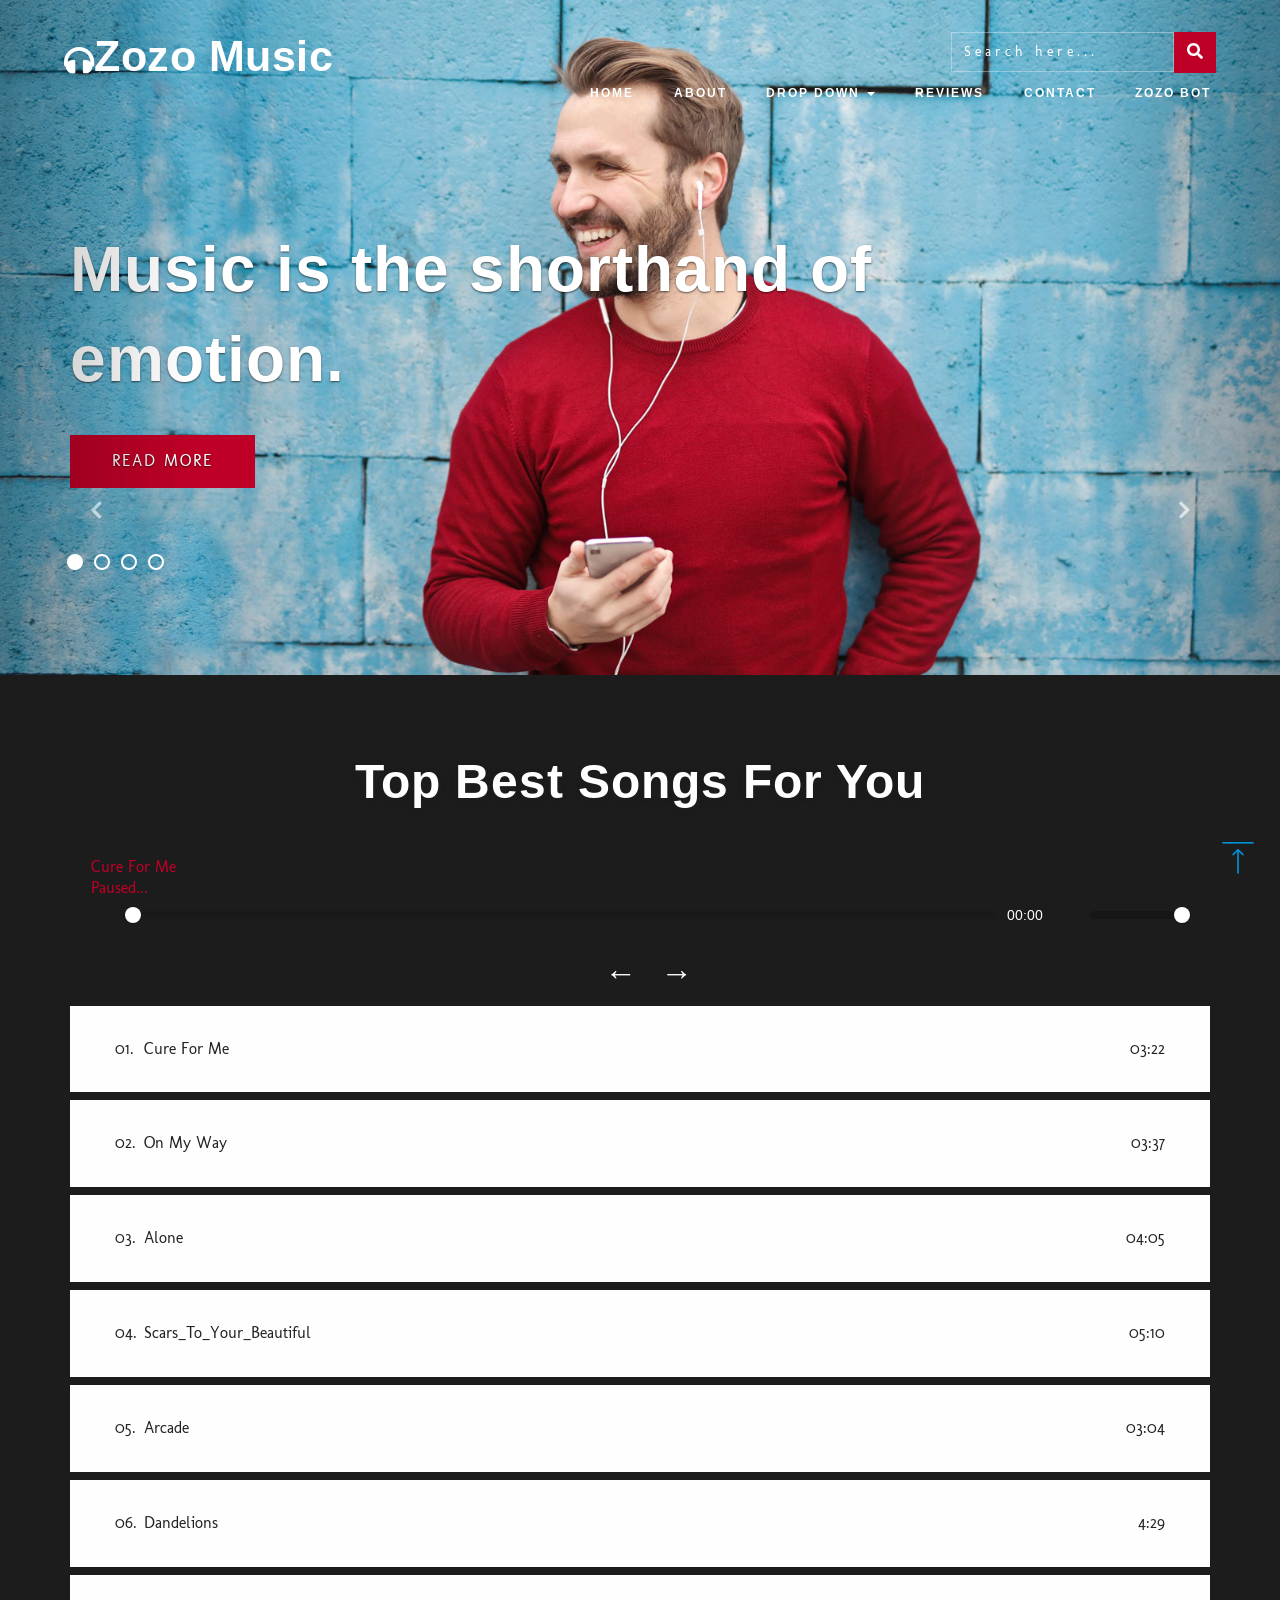
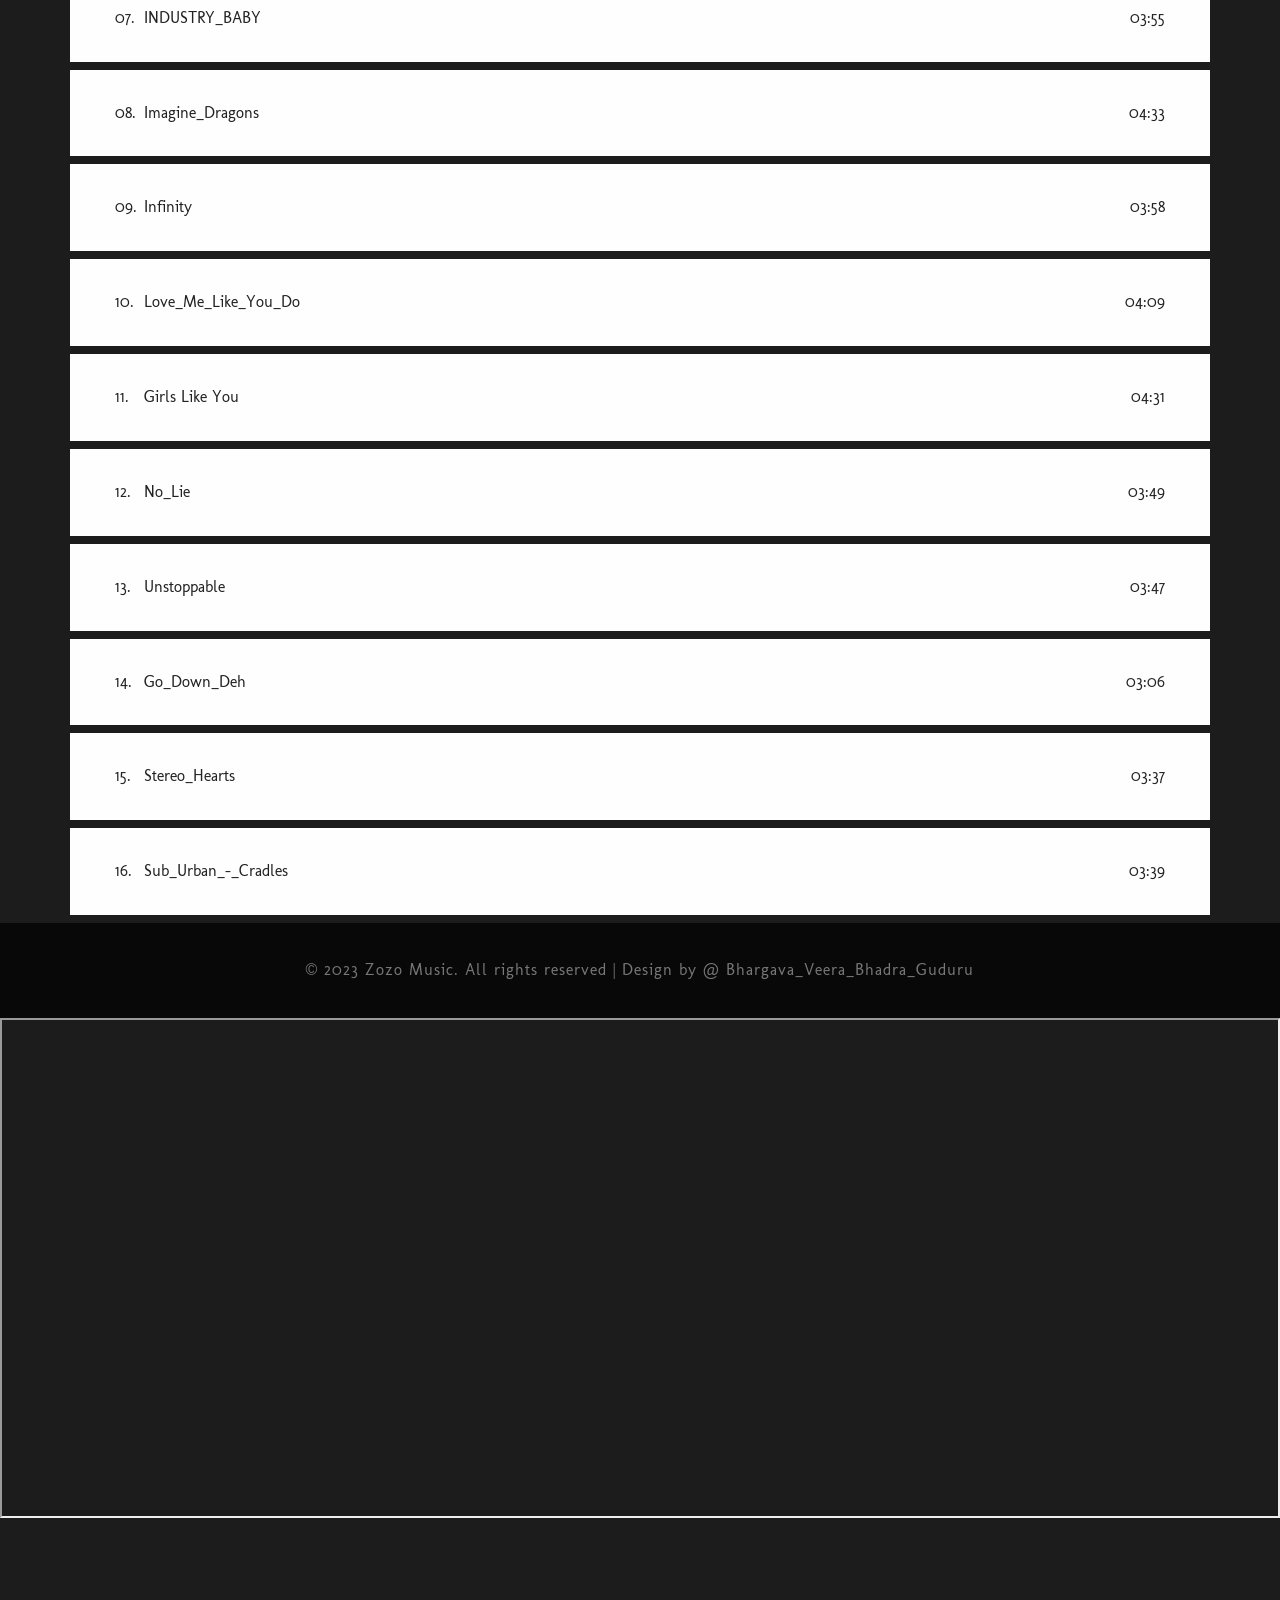
<file: playlist.html>
<!DOCTYPE html>
<html>
    <head>
	<title>Zozo music an Entertainment Category website listen the music now..!</title>
	<meta name="viewport" content="width=device-width, initial-scale=1">
	<meta charset="utf-8">
	<script>
		addEventListener("load", function () {
			setTimeout(hideURLbar, 0);
		}, false);

		function hideURLbar() {
			window.scrollTo(0, 1);
		}
	</script>
	<!-- Custom Theme files -->
	<link href="css/bootstrap.css" type="text/css" rel="stylesheet" media="all">
	<link href="css/style.css" type="text/css" rel="stylesheet" media="all">
	<link href="css/fontawesome-all.css" rel="stylesheet">

	<!-- font-awesome icons -->
	<!-- //Custom Theme files -->
	<!-- web-fonts -->

	<link href="//fonts.googleapis.com/css?family=Molengo" rel="stylesheet">
	<link href="//fonts.googleapis.com/css?family=Arimo:400,400i,700,700i" rel="stylesheet">
	<!-- //web-fonts -->
</head>


<body id="page-top" data-spy="scroll" data-target=".navbar-fixed-top">
	<div id="home">
		<!-- header -->
		<!-- Navigation -->
		<nav class="navbar navbar-default navbar-fixed-top">
			<div class="main-nav-agile-w3layouts">
				<div class="search">
					<form action="#" method="post">
						<input class="serch" type="search" name="serch" placeholder="Search here..." required="">
						<button class="btn1">
							<i class="fas fa-search"></i>
						</button>
						<div class="clearfix"> </div>
					</form>
				</div>
				<div class="navbar-header page-scroll">
					<button type="button" class="navbar-toggle" data-toggle="collapse" data-target=".navbar-ex1-collapse">
						<span class="sr-only">Chronicle</span>
						<span class="icon-bar"></span>
						<span class="icon-bar"></span>
						<span class="icon-bar"></span>
					</button>
					<div class="logo">
						<h1>
							<a class="navbar-brand" href="index.html">
								<i class="fas fa-headphones"></i>Zozo Music</a>
						</h1>
					</div>
				</div>

				<!-- Collect the nav links, forms, and other content for toggling -->
				<div class="collapse navbar-collapse navbar-ex1-collapse nav-right">
					<ul class="nav navbar-nav navbar-right cl-effect-15">
						<!-- Hidden li included to remove active class from about link when scrolled up past about section -->
						<li class="hidden">
							<a class="page-scroll" href="#page-top"></a>
						</li>
						<li>
							<a class="page-scroll" href="#home">Home</a>
						</li>
						<li>
							<a class="page-scroll" href="#about">about</a>
						</li>
						<li class="dropdown">
							<a href="#" class="dropdown-toggle effect-3" data-toggle="dropdown">Drop Down
								<b class="caret"></b>
							</a>
							<ul class="dropdown-menu">
								<li>
									<a href="#gallery" class="scroll">Gallery</a>
								</li>
								<li>
									<a href="#album" class="scroll">Albums</a>
								</li>
								<li>
									<a href="#coming" class="scroll">Coming soon</a>
								</li>
								<li>
									<a href="#team" class="scroll">Artists</a>
								</li>
							</ul>
						</li>
						<li>
							<a class="page-scroll" href="#testimonials">reviews</a>
						</li>
						<li>
							<a class="page-scroll" href="#contact">Contact</a>
						</li>
						<li>
							<a class="page-scroll" href="https://bhargava-design.github.io/Zozo-Muisc-Creation-Project/Zozo%20Bot.html">Zozo Bot</a>
						</li>

					</ul>

				</div>

				<!-- /.navbar-collapse -->

				<div class="clearfix"></div>
			</div>
			<!-- /.container -->
		</nav>
	</div>
	<!-- banner -->
	<div class="banner_top_wthree_agileinfo">
		<div id="myCarousel" class="carousel slide" data-ride="carousel">
			<!-- Indicators -->
			<ol class="carousel-indicators">
				<li data-target="#myCarousel" data-slide-to="0" class="active"></li>
				<li data-target="#myCarousel" data-slide-to="1" class=""></li>
				<li data-target="#myCarousel" data-slide-to="2" class=""></li>
				<li data-target="#myCarousel" data-slide-to="3" class=""></li>
			</ol>
			<div class="carousel-inner" role="listbox">
				<div class="item active">
					<div class="container">
						<div class="carousel-caption">
							<h3>Music is the shorthand of emotion.</h3>

							<div class="bnr-button">
								<a class="act" href="single.html">Read More</a>
							</div>

						</div>
					</div>
				</div>
				<div class="item item2">
					<div class="container">
						<div class="carousel-caption">
							<h3>Touch the heaven by frequency.</h3>

							<div class="bnr-button">
								<a class="act" href="single.html">Read More</a>
							</div>
						</div>
					</div>
				</div>
				<div class="item item3">
					<div class="container">
						<div class="carousel-caption">
							<h3>Music is the shorthand of emotion.</h3>

							<div class="bnr-button">
								<a class="act" href="single.html">Read More</a>
							</div>

						</div>
					</div>
				</div>
				<div class="item item4">
					<div class="container">
						<div class="carousel-caption">

							<h3>Touch the heaven by frequency.</h3>

							<div class="bnr-button">
								<a class="act" href="single.html">Read More</a>
							</div>
						</div>
					</div>
				</div>
			</div>
			<a class="left carousel-control" href="#myCarousel" role="button" data-slide="prev">
				<span class="fa fa-chevron-left" aria-hidden="true"></span>
				<span class="sr-only">Previous</span>
			</a>
			<a class="right carousel-control" href="#myCarousel" role="button" data-slide="next">
				<span class="fa fa-chevron-right" aria-hidden="true"></span>
				<span class="sr-only">Next</span>
			</a>
			<!-- The Modal -->
		</div>
	</div>
    <div id="playlist"></div>

    <div class="works" id="album">
		<div class="container">
			<h3 class="tittle_w3ls cen">Top Best Songs For You</h3>
			<div class="inner_sec_info_agile-w3ls">
				<div class="column add-bottom">
					<div id="mainwrap">
						<div id="nowPlay">
							<span class="left" id="npAction">Paused...</span>
							<span class="right" id="npTitle"></span>
						</div>
						<div id="audiowrap">
							<div id="audio0">
								<audio preload id="audio1" controls="controls">Your browser does not support HTML5 Audio!</audio>
							</div>
							<div id="tracks">
								<a id="btnPrev">&larr;</a>
								<a id="btnNext">&rarr;</a>
							</div>
						</div>
						<div id="plwrap">
							<ul id="plList"></ul>
						</div>
				</div>
			</div>

		</div>
	</div>

    <!-- Include the Azure Blob Storage JavaScript SDK -->
    <script src="https://js.dev.azure.com/azure-sdk/jslib/azure-storage-blob/12.10.0/dist/azure-storage-blob.js"></script>
    <script>
        // Your connection string and container name
        const connectionString = "DefaultEndpointsProtocol=https;AccountName=mymusic;AccountKey=LZf5ncDA7fVqTw6fM6/DAT3CrjGlZqA+kIkbMLMLDV5rTZ9WELtuOtBmNhq+hsM7KMME6/9BPxVI+AStIAqcyA==;EndpointSuffix=core.windows.net";
        const containerName = "englishmusic";

        // Create a new BlobServiceClient using the connection string
        const blobServiceClient = new Azure.Storage.Blob.BlobServiceClient(connectionString);

        // Get a reference to the container
        const containerClient = blobServiceClient.getContainerClient(containerName);

        // Function to display the music playlist
        async function displayPlaylist() {
            try {
                // Get a list of all blobs in the container
                const blobList = containerClient.listBlobsFlat();

                // HTML template to display each music entry
                const musicEntryTemplate = (name, url) => `<p><a href="#" onclick="playMusic('${url}')">${name}</a></p>`;

                // Display each music entry in the "playlist" div
                const playlistDiv = document.getElementById("playlist");
                playlistDiv.innerHTML = ""; // Clear previous entries (if any)
                for await (const blob of blobList) {
                    const name = blob.name;
                    const url = blobServiceClient.getBlobUrl(containerName, name);
                    playlistDiv.innerHTML += musicEntryTemplate(name, url);
                }
            } catch (error) {
                console.error("Error displaying playlist:", error);
            }
        }

        // Call the function to display the music playlist when the page loads
        window.addEventListener("load", displayPlaylist());

        // Function to access and play the music when the link is clicked
        function playMusic(url) {
            // Add your music playing logic here
            console.log("Playing music from:", url);
            // Implement the logic to play the music, e.g., use an audio player or HTML5 audio tag.
        }	
    </script>
		<!-- //footer -->
		<div class="cpy-right-agile-w3ls">
			<p> © 2023 Zozo Music. All rights reserved | Design by @ Bhargava_Veera_Bhadra_Guduru </p>
		</div>
		<iframe src='https://webchat.botframework.com/embed/Zozo-bot?s=BdajEQzhjDY.3ZHE9EknMDad4EPssFTaPOIRGNFc8cPoY2Owf_ltC6I'  style='min-width: 400px; width: 100%; min-height: 500px;'></iframe>
		</section>
		<!-- js -->
		<script src="js/jquery-2.2.3.min.js"></script>
		<!-- //js -->
		<script type="text/javascript" src="js/all.js"></script>
	
		<!--search jQuery-->
		<script src="js/search.js"></script>
		<!--search jQuery-->
		<!-- Scrolling Nav JavaScript -->
		<script src="js/scroll_menu.js"></script>
		<!-- //fixed-scroll-nav-js -->
	
		<script>
			$(".hover").mouseleave(
				function () {
					$(this).removeClass("hover");
				}
			);
		</script>
		<!--//scripts-->
		<!-- js for portfolio lightbox -->
		<script src="js/jquery.chocolat.js "></script>
		<link rel="stylesheet " href="css/chocolat.css " type="text/css " media="screen ">
		<!--light-box-files -->
		<script type="text/javascript ">
			$(function () {
				$('.portfolio-grids a').Chocolat();
			});
		</script>
		<!-- /js for portfolio lightbox -->
	
		<!-- start-smooth-scrolling -->
		<script src="js/move-top.js"></script>
		<script src="js/easing.js"></script>
		<script>
			jQuery(document).ready(function ($) {
				$(".scroll").click(function (event) {
					event.preventDefault();
	
					$('html,body').animate({
						scrollTop: $(this.hash).offset().top
					}, 1000);
				});
			});
		</script>
		<!-- //end-smooth-scrolling -->
		<!-- Time -->
		<link href="css/wickedpicker.css" rel="stylesheet" type='text/css' media="all" />
	
		<script type="text/javascript" src="js/wickedpicker.js"></script>
		<script type="text/javascript">
			$('.timepicker').wickedpicker({
				twentyFour: false
			});
		</script>
		<!-- //Time -->
		<!-- Calendar -->
		<link rel="stylesheet" href="css/jquery-ui.css" />
		<script src="js/jquery-ui.js"></script>
		<script>
			$(function () {
				$("#datepicker,#datepicker1,#datepicker2,#datepicker3").datepicker();
			});
		</script>
		<!-- //Calendar -->
	<!-- js -->
	<script type="text/javascript" src="js/simplyCountdown.js"></script>
	<link href="css/simplyCountdown.css" rel='stylesheet' type='text/css' />
	<script>
		var d = new Date();
		simplyCountdown('simply-countdown', {
			year: d.getFullYear(),
			month: d.getMonth() + 2,
			day: 25
		});
		simplyCountdown('simply-countdown-custom', {
			year: d.getFullYear(),
			month: d.getMonth() + 2,
			day: 25
		});
		$('#simply-countdown-losange').simplyCountdown({
			year: d.getFullYear(),
			month: d.getMonth() + 2,
			day: 25
		});
	</script>
	<!--js-->
		<!-- player -->
		<link rel="stylesheet" href="css/plyr.css" />
		<script src="js/html5media.min.js"></script>
		<script src="js/plyr.js"></script>
		<script src="js/music-list.js"></script>
		<!--// player -->
		<!-- dropdown nav -->
		<script>
			$(document).ready(function () {
				$(".dropdown").hover(
					function () {
						$('.dropdown-menu', this).stop(true, true).slideDown("fast");
						$(this).toggleClass('open');
					},
					function () {
						$('.dropdown-menu', this).stop(true, true).slideUp("fast");
						$(this).toggleClass('open');
					}
				);
			});
		</script>
		<!-- //dropdown nav -->
		<!-- smooth-scrolling-of-move-up -->
		<script>
			$(document).ready(function () {
				/*
				var defaults = {
					containerID: 'toTop', // fading element id
					containerHoverID: 'toTopHover', // fading element hover id
					scrollSpeed: 1200,
					easingType: 'linear' 
				};
				*/
	
				$().UItoTop({
					easingType: 'easeOutQuart'
				});
	
			});
		</script>
	
		<!-- //smooth-scrolling-of-move-up -->
		<script src="js/bootstrap.js"></script>
		<a href="#" id="toTop" style="display: block;">
			<span id="toTopHover" style="opacity: 1;"> </span>
		</a>
</body>
</html>
</file>
<file: css/style.css>
/*--
Author: W3layouts
Author URL: http://w3layouts.com
License: Creative Commons Attribution 3.0 Unported
License URL: http://creativecommons.org/licenses/by/3.0/
--*/

html,
body {
    margin: 0;
    font-size: 100%;
    background: #fff;
    font-family: 'Molengo', sans-serif;
}

body a {
    text-decoration: none;
    transition: 0.5s all;
    -webkit-transition: 0.5s all;
    -moz-transition: 0.5s all;
    -o-transition: 0.5s all;
    -ms-transition: 0.5s all;
}

a:hover {
    text-decoration: none;
}

input[type="button"],
input[type="submit"] {
    transition: 0.5s all;
    -webkit-transition: 0.5s all;
    -moz-transition: 0.5s all;
    -o-transition: 0.5s all;
    -ms-transition: 0.5s all;
}

h1,
h2,
h3,
h4,
h5,
h6 {
    margin: 0;
    font-family: 'Arimo', sans-serif;
    font-weight: 700;
}

p {
    margin: 0;
    color: #777;
    font-size: 1em;
    line-height: 1.9em;
    font-family: 'Molengo', sans-serif;
    letter-spacing: 1px;
}

ul,
label {
    margin: 0;
    padding: 0;
}

ul {
    list-style-type: none;
}

body a:hover {
    text-decoration: none;
}

body a:focus {
    outline: none;
    text-decoration: none;
}

/*-- banner --*/

/*-- header --*/

h1 a.navbar-brand {
    font-size: 1.2em;
    letter-spacing: 0.5px;
    color: #fff !important;
    padding: 13px 0 0;
    position: relative;
    font-weight: 700;
    font-family: 'Arimo', sans-serif;
}

.footer-logo h3 a {
    font-size: 1.2em;
    letter-spacing: 0.5px;
    color: #fff !important;
    padding: 0 0 20px;
    display: inline-block;
    position: relative;
    text-transform: capitalize;
    font-family: 'Fredericka the Great', cursive;
}

h1 img {
    width: 39%;
    transform: rotate(-63deg);
    -ms-transform: rotate(-63deg);
    /* IE 9 */
    -webkit-transform: rotate(-63deg);
    /* Safari 3-8 */
    position: absolute;
    top: -5px;
    left: -20px;
}

/*-- search --*/

/*-- //search --*/

.nav-btn {
    height: 30px;
    position: absolute;
    right: 0;
    top: 5px;
    border-radius: 1px;
}

.nav-right {
    float: right;
}

.navbar>.container .navbar-brand,
.navbar>.container-fluid .navbar-brand {
    margin-left: 15px;
}

.navbar {
    margin-bottom: 0;
}

nav.navbar.navbar-default.navbar-fixed-top {
    background: none;
    border: none;
    padding: 1em 0;
    -webkit-transition: .5s all;
    -moz-transition: .5s all;
    transition: .5s all;
}

nav.navbar.navbar-default.navbar-fixed-top.top-nav-collapse {
    padding: 0;
}

.navbar-nav>li {
    margin: 0 0.5em 0;
}

.navbar-default .navbar-nav>li>a {
    color: #fff;
    font-size: 0.75em;
    text-transform: uppercase;
    letter-spacing: 2px;
    -webkit-transition: .5s all;
    -moz-transition: .5s all;
    transition: .5s all;
    text-shadow: none;
    padding: 10px 15px;
    font-weight: 700;
    font-family: 'Arimo', sans-serif;
}

/* Effect 15: scale down, reveal */

.navbar-right li span.fa.fa-home {
    font-size: 2em;
}

li.first-nav {
    margin-top: 0;
}

.navbar-default .navbar-nav>.active>a,
.navbar-default .navbar-nav>.active>a:hover,
.navbar-default .navbar-nav>.active>a:focus {
    color: #fff;
    background: transparent;
}

.navbar-default .navbar-nav>li>a:hover,
.navbar-default .navbar-nav>li>a:focus {
    color: #fff;
    background: transparent;
}

.navbar-nav>li.active a.page-scroll {
    color: #fff;
}

nav.navbar.navbar-default.navbar-fixed-top.top-nav-collapse {
    background: #4764c6;
    padding: 0.5em 0;
}

.navbar-default .navbar-nav>li.active>a::before {
    color: #e01414;
}

.dropdown-menu>li>a:hover,
.dropdown-menu>li>a:focus {
    color: #be0027;
    text-decoration: none;
    background-color: #f7f7f7;
}

/*-- //header --*/

.dropdown-menu {
    border-radius: 0px;
    min-width: 150px;
    padding: 0;
}

.dropdown-menu {
    background: #fff;
}

.navbar-default .navbar-nav>.open>a,
.navbar-default .navbar-nav>.open>a:hover,
.navbar-default .navbar-nav>.open>a:focus {
    color: #be0027;
    background-color: #292929;
}

.dropdown-menu li a {
    padding: 10px 15px;
    font-weight: 400;
    letter-spacing: 1px;
    font-size: 15px;
    color: #3a3434;
}

.dropdown-menu {
    min-width: 150px;
    padding: 0;
}

.dropdown-menu>.active>a,
.dropdown-menu>.active>a:hover,
.dropdown-menu>.active>a:focus {
    color: #fff;
    text-decoration: none;
    background-color: #e01414;
    outline: 0;
}

ul.dropdown-menu.sub-menu {
    min-width: 130px;
    top: 77px;
    left: 148px;
    -webkit-animation: fadeinleft 600ms ease-in-out;
    -moz-animation: fadeinleft 600ms ease-in-out;
    -o-animation: fadeinleft 600ms ease-in-out;
    -ms-animation: fadeinleft 600ms ease-in-out;
    animation: fadeinleft 600ms ease-in-out;
}

ul.dropdown-menu:hover a.s-menu {
    background: #357f2a;
    color: #fff;
}

.dropdown-menu.columns-2 {
    min-width: 400px;
}

.dropdown-menu.columns-3 {
    min-width: 600px;
}

.main-nav-agile-w3layouts {
    padding: 1em 4em;
}

/*-- search --*/

.search {
    float: right;
    width: 23%;
    margin-left: 3%;
}

.search form input[type="search"] {
    outline: none;
    border: 1px solid rgba(245, 245, 245, 0.36);
    background: none;
    color: #fff;
    padding: 9px 12px;
    width: 84%;
    float: left;
    font-size: 14px;
    letter-spacing: 4px;
}

button.btn1 {
    color: #fff;
    border: none;
    padding: 9px 0;
    text-align: center;
    text-decoration: none;
    background: #be0027;
    -webkit-transition: 0.5s all;
    -moz-transition: 0.5s all;
    -o-transition: 0.5s all;
    -ms-transition: 0.5s all;
    transition: 0.5s all;
    float: right;
    width: 16%;
}

button.btn1:hover {
    background: #252525;
}

/*--placeholder-color--*/

.search form input[type="search"]::-webkit-input-placeholder {
    color: #fff;
}

.search form input[type="search"]::-moz-placeholder {
    /* Firefox 18- */
    color: #fff;
}

.search form input[type="search"]::-moz-placeholder {
    /* Firefox 19+ */
    color: #fff;
}

.search form input[type="search"]::-ms-input-placeholder {
    color: #fff;
}

/*--//placeholder-color--*/

/*-- //search --*/

/*-- banner --*/

.carousel .item {
    background: url(../images/banner1.jpg) no-repeat;
    background: url(../images/banner1.jpg) no-repeat;
    background: url(../images/banner1.jpg) no-repeat;
    background: url(../images/banner1.jpg) no-repeat;
    background-size: cover;
}

.carousel .item.item2 {
    background: url(../images/banner2.jpg) no-repeat;
    background: url(../images/banner2.jpg) no-repeat;
    background: url(../images/banner2.jpg) no-repeat;
    background: url(../images/banner2.jpg) no-repeat;
    background-size: cover;
}

.carousel .item.item3 {
    background: url(../images/banner3.jpg) no-repeat;
    background: url(../images/banner3.jpg) no-repeat;
    background: url(../images/banner3.jpg) no-repeat;
    background: url(../images/banner3.jpg) no-repeat;
    background-size: cover;
}

.carousel .item.item4 {
    background: url(../images/banner4.jpg) no-repeat;
    background: url(../images/banner4.jpg) no-repeat;
    background: url(../images/banner4.jpg) no-repeat;
    background: url(../images/banner4.jpg) no-repeat;
    background-size: cover;
}

.carousel-caption h2,
.carousel-caption h3 {
    font-size: 4.5em;
    font-weight: 700;
    letter-spacing: 1px;
    line-height: 1.4em;
}

.carousel-caption h2 span,
.carousel-caption h3 span {
    font-weight: 600;
}

.carousel-caption a {
    text-decoration: none;
    padding: 0.8em 2.5em;
    text-align: center;
    border: solid 2px #be0027;
    background: #be0027;
    letter-spacing: 2px;
    text-transform: uppercase;
    color: #fff;
    font-size: 1em;
    display: inline-block;
    border-radius: 0;
}

.carousel-caption a:hover {
    border: solid 2px #fff;
    background: none;
}

.codes {
    padding: 5em 0;
    background: #fff;
}

.carousel.slide.grid_3.grid_4 {
    border-top: 10px solid #3ACFD5;
    border-bottom: 10px solid #3a4ed5;
    -webkit-box-sizing: border-box;
    -moz-box-sizing: border-box;
    box-sizing: border-box;
    background-position: 0 0, 100% 0;
    background-repeat: no-repeat;
    -webkit-background-size: 10px 100%;
    -moz-background-size: 10px 100%;
    background-size: 10px 100%;
    background-image: url([data-uri]ÃƒÆ’Ã‚Â¢ÃƒÂ¢Ã¢â‚¬Å¡Ã‚Â¬Ãƒâ€šÃ‚Â¦0iMSIgaGVpZ2h0PSIxIiBmaWxsPSJ1cmwoI2xlc3NoYXQtZ2VuZXJhdGVkKSIgLz48L3N2Zz4=), url([data-uri]ÃƒÆ’Ã‚Â¢ÃƒÂ¢Ã¢â‚¬Å¡Ã‚Â¬Ãƒâ€šÃ‚Â¦0iMSIgaGVpZ2h0PSIxIiBmaWxsPSJ1cmwoI2xlc3NoYXQtZ2VuZXJhdGVkKSIgLz48L3N2Zz4=);
    background-image: -webkit-linear-gradient(top, #3acfd5 0%, #3a4ed5 100%), -webkit-linear-gradient(top, #3acfd5 0%, #3a4ed5 100%);
    background-image: -moz-linear-gradient(top, #3acfd5 0%, #3a4ed5 100%), -moz-linear-gradient(top, #3acfd5 0%, #3a4ed5 100%);
    background-image: -o-linear-gradient(top, #3acfd5 0%, #3a4ed5 100%), -o-linear-gradient(top, #3acfd5 0%, #3a4ed5 100%);
    background-image: linear-gradient(to bottom, #3acfd5 0%, #3a4ed5 100%), linear-gradient(to bottom, #3acfd5 0%, #3a4ed5 100%);
}

.carousel-indicators {
    bottom: 17%;
    left: 22%;
}

.carousel-caption {
    position: inherit;
    min-height: 800px !important;
    padding-top: 16em;
    text-align: left;
    width: 79%;
}

.bnr-button {
    margin-top: 2em;
}

.carousel-control {
    line-height: 42em;
}

.carousel-indicators li {
    display: inline-block;
    width: 16px;
    height: 16px;
    margin: 0 3px;
    border: 2px solid #fff;
}

.carousel-indicators .active {
    width: 16px;
    height: 16px;
    margin: 0 3px;
    border: 2px solid #fff;
    background: #fff;
}

/* Show it is fixed to the top */

.top-buttons {
    margin: 2em auto 0;
    text-align: center;
    width: 24%;
}

a.two.scroll {
    margin-left: 10px;
}

.logo .fa-headphones.fa-w-16 {
    font-size: 0.7em;
}

/*-- //banner --*/

/*-- /banner_bottom_content --*/

.banner_bottom_content {
    background-color: #1e2024;
    padding: 4em 0;
    position: relative;
}

.left-gd.right-gd {
    margin-left: 2%;
}

.banner_bottom_ino {
    margin: 0 auto;
    width: 55%;
    position: absolute;
    top: -20%;
    z-index: 9;
    left: 23%;
}

/*--*/

.left-gd {
    background: url(../images/b1.jpg)no-repeat 0px 0px;
    background-size: cover;
    -webkit-background-size: cover;
    -moz-background-size: cover;
    -o-background-size: cover;
    -ms-background-size: cover;
    min-height: 190px;
    min-height: 190px;
    border: 8px solid #fff;
    width: 49%;
}

/*--*/

.left-gd.right-gd {
    background: url(../images/b2.jpg)no-repeat 0px 0px;
}

.bottom-inn {
    padding: 2em 0 2em 0;
}

.ser-first-grid .fa-w-16,
.ser-first-grid .fa-w-12 {
    font-size: 3.5em;
    color: #ffffff;
}

/*-- //banner_bottom_content --*/

/*--/ab-bottom-grid --*/

.ab-bottom-grid {
    text-align: right;
}

.ab-bottom-grid-text h4 {
    font-size: 1.2em;
    color: #be0027;
    letter-spacing: 1px;
    font-weight: 700;
}

.ab-bottom-grid-icon i {
    font-size: 1.5em;
    color: #fff;
    line-height: 2.8em;
}

.ab-bottom-grid-text p {
    margin: 1em 0;
}

.ab-bottom-grid-icon .fa-w-16,
.ab-bottom-grid-icon .fa-w-13,
.ab-bottom-grid-icon .fa-w-12,
.ab-bottom-grid-icon .fa-w-20 {
    color: #1e2024;
    font-size: 2.5em;
    margin-bottom: 0.3em;
}

.ab-bottom-grid.second {
    text-align: left;
}

.ab-bottom-text-info {
    margin-bottom: 1.5em;
}

/*--//ab-bottom-grid --*/

/*--about --*/

h3.tittle_w3ls {
    color: #292828;
    font-size: 3.5em;
    text-align: left;
    letter-spacing: 1px;
    margin-bottom: .7em;
    text-shadow: 0 2px 12px rgba(86, 86, 86, 0.05);
}

.about-main {
    position: relative;
    margin: 0 auto;
}

p.paragraph {
    color: #777;
    line-height: 2em;
}

.about-right,
.about-right.two {
    padding: 10em 4em;
    float: right;
    background: #1B1B1B;
    box-shadow: 0 10px 30px rgba(0, 0, 0, 0.5);
    -o-box-shadow: 0 10px 30px rgba(0, 0, 0, 0.5);
    -moz-box-shadow: 0 10px 30px rgba(0, 0, 0, 0.5);
    -ms-box-shadow: 0 10px 30px rgba(0, 0, 0, 0.5);
}

.about-right.two {
    float: left;
}

.about-left {
    background: url(../images/ab.jpg)no-repeat 0px 0px;
    background-size: cover;
    -webkit-background-size: cover;
    -moz-background-size: cover;
    -o-background-size: cover;
    -ms-background-size: cover;
    min-height: 400px;
    border: 10px solid #eaebec;
    position: absolute;
    left: 4%;
    top: 10%;
    z-index: 9;
}

.about-left.two {
    background: url(../images/ab1.jpg)no-repeat 0px 0px;
    background-size: cover;
    -webkit-background-size: cover;
    -moz-background-size: cover;
    -o-background-size: cover;
    -ms-background-size: cover;
    min-height: 400px;
    position: absolute;
    left: 46%;
    top: 10%;
    z-index: 9;
}

h3.subheading {
    color: #be0027;
    font-size: 25px;
    letter-spacing: 4px;
    line-height: 35px;
    margin-bottom: 0.5em;
}

.about-right h3 {
    color: #fff;
    font-size: 25px;
    letter-spacing: 1px;
    line-height: 35px;
    margin-bottom: 0.5em;
    font-weight: 400;
}

.about-top {
    text-align: left;
    margin: 0em 0em 1.5em;
    width: 66%;
}

.ab_content {
    padding: 6em 0;
}

.about-main.sec {
    margin-top: 5em;
}

.event-bottom ul li:nth-child(1) a span,
.event-bottom ul li:nth-child(2) a span {
    color: #fff;
    margin-right: 7px;
}

.event-bottom ul li:nth-child(3),
.event-bottom ul li:nth-child(4) {
    background-color: #fff;
    width: 32px;
    height: 32px;
    font-size: 14px;
    border-radius: 50%;
    -webkit-border-radius: 50%;
    -moz-border-radius: 50%;
    -o-border-radius: 50%;
    -ms-border-radius: 50%;
    line-height: 36px;
    text-align: center;
    transition: all 0.5s ease-in-out;
    -webkit-transition: all 0.5s ease-in-out;
    -moz-transition: all 0.5s ease-in-out;
    -o-transition: all 0.5s ease-in-out;
    -ms-transition: all 0.5s ease-in-out;
    display: inline-block;
    text-decoration: none;
    float: right;
    margin-left: 7px;
}

.event-bottom {
    margin-top: 1em;
}

.event-bottom ul li {
    margin-top: 5px;
    display: inline-block;
}

.event-bottom ul li a {
    letter-spacing: 2px;
    color: rgb(133, 134, 134);
}

.event-bottom .fa-w-16,
.event-bottom .fa-w-14,
.event-bottom .fa-w-13,
.event-bottom .fa-w-18,
.event-bottom .fa-w-9 {
    color: #be0027;
}

/*--// about --*/

/*-- /works--*/

.inner_sec_info_agile-w3ls {
    margin-top: 4em;
}

/*-- //works--*/

h3.tittle_w3ls.cen {
    color: #fff;
    text-align: center;
}

.ser-first-grid:hover span {
    color: #F60B0E;
}

.ser-first-grid p {
    margin: 0;
    line-height: 1.9em;
}

.ser-first-grid h3 {
    margin: 26px 0 10px 0;
    color: #fff;
    font-size: 1.6em;
    letter-spacing: 1px;
}

.works {
    padding: 7em 0;
    background: #1d1c1c;
}

.ser-first-grid:hover .fa-w-16,
.ser-first-grid:hover .fa-w-12 {
    color: #be0027;
}

/*--timer--*/

/*--/artist--*/

.team-info {
    background: #fbf9f9;
    box-shadow: 0 0px 6px rgba(0, 0, 0, 0.52);
    -webkit-box-shadow: 0 0px 6px rgba(0, 0, 0, 0.52);
    -moz-box-shadow: 0 0px 6px rgba(0, 0, 0, 0.52);
    -o-box-shadow: 0 0px 6px rgba(0, 0, 0, 0.52);
}

.team-grid {
    display: flex;
}

.team-left p,
.team-right p {
    color: #6b6868;
    letter-spacing: 1px;
    margin: 7px 0 20px;
}

.team-left h4,
.team-right h4 {
    font-size: 27px;
    letter-spacing: 1px;
    color: #fff;
    font-weight: bold;
}

.team-img1 img {
    width: 100%;
}

.team-img1 {
    padding: 0;
}

.team-info {
    padding: 4em 2em;
}

.team-info p {
    padding: 1em 0;
}

ul.social_list_icons li {
    list-style: none;
    display: inline-block;
    margin-right: 10px;
}

ul.social_list_icons li a {
    color: #555;
}

ul.social_list_icons li a:hover {
    color: #be0027;
}

.team-info h4 {
    color: #be0027;
    font-size: 22px;
    letter-spacing: 1px;
}

.team-grid:nth-child(3),
.team-grid:nth-child(4) {
    margin-top: 2em;
}

.ab_content.artist {
    background: #5777e4;
}

/*--//artist--*/

/*-- /events-coming --*/

.events-coming {
    background: -webkit-linear-gradient(rgba(23, 22, 23, 0.2), rgba(23, 22, 23, 0.5)), url(../images/banner33.jpg) no-repeat;
    background: -moz-linear-gradient(rgba(23, 22, 23, 0.2), rgba(23, 22, 23, 0.5)), url(../images/banner33.jpg) no-repeat;
    background: -ms-linear-gradient(rgba(23, 22, 23, 0.2), rgba(23, 22, 23, 0.5)), url(../images/banner33.jpg) no-repeat;
    background: linear-gradient(rgba(23, 22, 23, 0.2), rgba(23, 22, 23, 0.5)), url(../images/banner33.jpg) no-repeat;
    background-size: cover;
    padding: 6em 0;
    background-attachment: fixed;
}

.content1 {
    padding: 15px;
    margin: 2% auto;
}

.content1 img {
    display: block;
    margin: auto;
}

.content2 {
    margin: 0 auto;
    text-align: center;
    color: #fff;
}

/* ---------- TIMER ---------- */

.timer_wrap {
    width: 100%;
    margin: 0 auto;
}

#counter {
    height: 130px;
    font-size: 60px;
    color: #FFF;
    overflow: hidden;
    margin: 2% auto;
}

.timer {
    border-top: 2px ridge #5F5F5F;
    border-bottom: 2px ridge #5F5F5F;
}

.timer h4 {
    font-size: 14px;
    color: #E5E5E5;
    font-style: normal;
    font-variant: normal;
    font-weight: lighter;
    letter-spacing: 1px;
    margin-top: 20px;
}

.countDays,
.countHours,
.countMinutes,
.countSeconds {
    display: inline-block;
    width: 170px;
    height: 130px;
    margin-left: 10px;
}

.points {
    float: left;
    width: 70px;
    margin: 0;
    font-size: 44px;
    font-weight: bold;
    text-align: center;
    line-height: 138px;
    text-shadow: none;
    color: #FFF;
    display: none;
}

.boxName {
    float: left;
    width: 100%;
    font-size: 15px;
    color: #fff;
    font-weight: 400;
    padding: 2px;
    text-transform: uppercase;
    font-family: 'Source Sans Pro', sans-serif;
}

.countDays span.points {
    font-size: 1.1em;
}

/* -- /TIMER -- */

.content3 {
    text-align: center;
    margin: 5% auto 2%;
}

.content3 p {
    font-size: 15px;
    letter-spacing: 1px;
    font-weight: 300;
}

.content3 ul li {
    display: inline-block;
}

/*-- //events-coming --*/

/*-- portfolio section --*/

.agile_inner_info {
    margin-top: 3em;
}

p.sub_cap {
    text-align: center;
    text-shadow: 1px 1px 2px rgba(154, 153, 153, 0.37);
}

.portfolio-project h3.text-center {
    font-size: 40px;
    font-weight: normal;
    color: #000;
    padding-bottom: 50px;
}

.portfolio-project .portfolio-grids a {
    display: block;
    overflow: hidden;
    position: relative;
}

.portfolio-project .portfolio-grids img.img-responsive {
    width: 100%;
}

.portfolio-project .b-wrapper {
    background: rgba(15, 16, 16, 0.87);
    position: absolute;
    width: 100%;
    height: 1%;
    bottom: -100%;
    left: 0;
    padding: 1.5em 0 1.5em 0;
    transition: .5s all;
    text-align: center;
}

.portfolio-project .portfolio-grids a:hover .b-wrapper {
    bottom: 0%;
}

.portfolio-project i {
    margin: 0 auto;
    text-align: center;
    color: #fff;
    font-size: 2em;
    border: 1px solid rgba(255, 255, 255, 0.58);
    padding: 10px;
}

.portfolio-project .b-wrapper h5 {
    font-size: 25px;
    font-weight: normal;
    color: #fff;
    text-align: center;
    padding: 14px 0;
}

.portfolio-project .b-wrapper p {
    font-size: 14px;
    color: #fff;
    font-weight: 400;
    line-height: 1.8em;
    text-align: center;
}

.portfolio-project .gallery-grids {
    margin: 0;
}

.portfolio-grids {
    padding: 0;
}

.portfolio-grids_left {
    padding: 0;
}

.portfolio-grids img {
    width: 100%;
}

#portfolio {
    background: #87509c;
}

.b-wrapper h4 {
    font-size: 1em;
    text-align: center;
    color: #be0027;
    line-height: 3px;
    text-shadow: 0 2px 12px rgba(0, 0, 0, 0.05);
    font-weight: 400;
    letter-spacing: 4px;
}

/*-- /portfolio section --*/

/*--/newsletter_w3ls_agile--*/

.newsleft_w3_agileinfo-inner {
    width: 40%;
}

.newsletter_w3ls_agile {
    background: -webkit-linear-gradient(rgba(23, 22, 23, 0.2), rgba(23, 22, 23, 0.5)), url(../images/banner22.jpg) no-repeat;
    background: -moz-linear-gradient(rgba(23, 22, 23, 0.2), rgba(23, 22, 23, 0.5)), url(../images/banner22.jpg) no-repeat;
    background: -ms-linear-gradient(rgba(23, 22, 23, 0.2), rgba(23, 22, 23, 0.5)), url(../images/banner22.jpg) no-repeat;
    background: linear-gradient(rgba(23, 22, 23, 0.2), rgba(23, 22, 23, 0.5)), url(../images/banner22.jpg) no-repeat;
    background-size: cover;
    padding: 6em 6em;
    background-attachment: fixed;
}

.newsright_agileits_wthree input[type="email"] {
    outline: none;
    width: 100%;
    padding: 18px 0 20px;
    color: #fff;
    font-size: 17px;
    border: none;
    border-bottom: 2px solid #fff;
    width: 72%;
    letter-spacing: 2px;
    background: none;
}

.newsright_agileits_wthree input[type="submit"] {
    padding: 21px 20px 21px;
    font-size: 15px;
    outline: none;
    text-transform: uppercase;
    font-weight: 400;
    letter-spacing: 1px;
    background: none;
    color: #fff;
    border: 2px solid #ffffff;
}

.newsright_agileits_wthree input[type="submit"]:hover {
    background: #be0027;
    color: #fff;
    border: 2px solid #be0027;
}

/*--placeholder-color--*/

.newsright_agileits_wthree input[type="email"]::-webkit-input-placeholder {
    color: #fff;
}

.newsright_agileits_wthree input[type="email"]::-moz-placeholder {
    /* Firefox 18- */
    color: #fff;
}

.newsright_agileits_wthree input[type="email"]::-moz-placeholder {
    /* Firefox 19+ */
    color: #fff;
}

.newsright_agileits_wthree input[type="email"]::-ms-input-placeholder {
    color: #fff;
}

/*--//placeholder-color--*/

.newsleft_w3_agileinfo h3 {
    font-size: 4em;
    margin-top: 15px;
    color: #fff;
    letter-spacing: 2px;
    font-weight: 700;
}

.newsleft_w3_agileinfo p {
    font-size: 1.2em;
    color: #d8dbde;
    letter-spacing: 5px;
    margin: 2em 0;
}

/*--//newsletter_w3ls_agile--*/

/*-- //single --*/

p.read_para {
    margin: 2em 0;
    line-height: 2em;
}

p.read_para i {
    color: #0f9d58;
}

.banner-inner-page {
    background: url(../images/banner1.jpg)no-repeat 0px 0px;
    background-size: cover;
    -webkit-background-size: cover;
    -o-background-size: cover;
    -ms-background-size: cover;
    -moz-background-size: cover;
    min-height: 300px;
}

.read_img img {
    width: 100%;
}

.ab_button {
    margin-top: 2em;
}

.ab_button a {
    padding: 0.8em 2em;
    color: #222;
    font-size: 0.8em;
    letter-spacing: 1px;
    background: none;
    border: 2px solid #4764c6;
    border-radius: 0;
    font-weight: 700;
    text-transform: uppercase;
    transition: 0.5s all;
    -webkit-transition: 0.5s all;
    -moz-transition: 0.5s all;
    -o-transition: 0.5s all;
    -ms-transition: 0.5s all;
}

/*-- //single --*/

/*--/Reviews--*/

#carousel-reviews.left,
#carousel-reviews.right {
    background: none;
    width: 25px;
    background-image: none;
}

#carousel-reviews .carousel-control.right,
#carousel-reviews .carousel-control.left {
    background-image: none;
}

#carousel-reviews.left {
    left: -25px;
    background-image: none;
}

#carousel-reviews.right {
    right: -25px;
    background-image: none;
}

#carousel-reviews .item {
    background: none !important;
}

.broun-block {
    background: rgba(0, 0, 0, 0);
    padding-bottom: 34px;
}

.block-text {
    background-color: #ffffff;
    box-shadow: 0 2px 0 #afa6a6;
    color: #626262;
    font-size: 14px;
    margin-top: 27px;
    padding: 3em 2em;
    position: relative;
}

.block-text:after {
    border-left: solid transparent 37px;
    border-right: solid transparent 1px;
    border-top: solid #919192 35px;
    bottom: -36px;
    content: " ";
    height: 0;
    left: 40%;
    position: absolute;
    width: 0;
}

.block-text a {
    color: #424040;
    font-size: 30px;
    line-height: 21px;
    text-decoration: none;
    text-shadow: 0 1px 2px rgba(0, 0, 0, 0.3);
}

#carousel-reviews .carousel-control {
    bottom: -270px;
}

.mark {
    padding: 12px 0;
    background: none;
}

.mark a {
    font-size: 11px;
}

.mark a:hover {
    color: #be0027;
}

.sprite-i-triangle {
    background-position: 0 -1298px;
    height: 44px;
    width: 50px;
}

.block-text ins {
    bottom: -44px;
    left: 50%;
    margin-left: -60px;
}

.block {
    display: block;
}

.zmin {
    z-index: 1;
}

.ab {
    position: absolute;
}

.person-text {
    padding: 10px 0 0;
    text-align: center;
    z-index: 2;
}

.person-text a {
    color: #be0027;
    display: block;
    font-size: 15px;
    margin-top: 3px;
    letter-spacing: 1px;
    font-weight: 700;
}

.person-text i {
    color: #fff;
    font-size: 13px;
    letter-spacing: 1px;
}

.rel {
    position: relative;
}

.person-text.rel img {
    border-radius: 50%;
    -webkit-border-radius: 50%;
    -moz-border-radius: 50%;
    -o-border-radius: 50%;
    margin: 2em auto 0;
}

.reviews_main {
    margin: 0 auto;
    width: 80%;
}

/*--//Reviews--*/

/*--/contact--*/

.contact h6 {
    color: #be0027;
    font-size: 22px;
    text-decoration: none;
    text-shadow: 0 1px 2px rgba(0, 0, 0, 0.3);
    margin-bottom: 2em;
    letter-spacing: 1px;
}

label.head {
    display: block;
    margin: 14px 0;
    color: #525151;
    font-family: 'Arimo', sans-serif;
    font-weight: 700;
    letter-spacing: 2px;
    font-size: 1em;
}

.user-tp input[type="text"],
.user-tp input[type="email"],
.user-tp.frame textarea,
select#country,
select#country1,
#timepicker {
    width: 96%;
    color: #3a3737;
    font-size: 15px;
    letter-spacing: 1px;
    padding: 14px 15px;
    outline: none;
    background: #e0e1e1;
    border: 1px solid #cccbcb;
    box-shadow: 0px 8px 10px rgba(0, 0, 0, 0.05);
    border-radius: 0;
}

.marks-info {
    padding: 0;
}

.form-control {
    height: auto;
    border-radius: 0;
}

.user-tp {
    float: left;
    width: 33%;
}

.user-tp.frame {
    width: 100%;
}

.user-tp:nth-child(4),
.user-tp:nth-child(5),
.user-tp:nth-child(6) {
    margin-top: 1.5em;
}

label.set {
    font-size: 13px;
    padding: 2px;
    color: #8e8b8b;
    font-family: 'Arimo', sans-serif;
    font-weight: 700;
    cursor: pointer;
    display: block;
    letter-spacing: 1px;
}

ul.redio li {
    display: inline-block;
    margin-right: 40px;
}

.marks-info {
    margin: 2em 0px;
}

.user-tp.frame textarea {
    height: 120px;
    width: 98%;
}

span.star {
    color: #be0027;
}

.contcat-form-w3layouts input[type="submit"] {
    padding: 1.1em 4em;
    font-size: 15px;
    outline: none;
    text-transform: uppercase;
    font-weight: 400;
    letter-spacing: 1px;
    background: none;
    color: #fff;
    border: none;
    background: #1d1c1c;
    margin-top: 2em;
}

.contcat-form-w3layouts input[type="submit"]:hover {
    background: #be0027;
}

.cpy-right-agile-w3ls {
    padding: 2em 0;
    text-align: center;
    background: #080808;
}

/*--//contact--*/

.ft a {
    background-color: #3b5998;
}

.ft.tweet a {
    background-color: #00acee;
}

.ft.gm a {
    background-color: #dd4b39;
}

.ft.pin a {
    background-color: #BD081C;
}

.ft {
    padding: 0;
}

.ft a {
    display: block;
    width: 100%;
    height: 100%;
    line-height: 80px;
    text-align: center;
    color: #fff;
    font-size: 2em;
}

.ft a:hover {
    opacity: 0.8;
}

ul.social-nav .fa-w-9,
ul.social-nav .fa-w-16,
ul.social-nav .fa-w-12,
.social-nav .fa-w-14 {
    color: #fff;
    font-size: 2em;
}

/*--social icons--*/

/*-- //footer --*/

#toTop {
    display: none;
    text-decoration: none;
    position: fixed;
    bottom: 10px;
    right: 10px;
    overflow: hidden;
    width: 48px;
    height: 48px;
    border: none;
    text-indent: 100%;
    background: url(../images/top_move.png) no-repeat 0px 0px;
}

/*--responsive--*/

@media(max-width:1680px) {
    .carousel-indicators {
        bottom: 17%;
        left: 19%;
    }
}

@media(max-width:1600px) {
    .carousel-indicators {
        bottom: 17%;
        left: 18%;
    }
}

@media(max-width:1440px) {
    .carousel-indicators {
        bottom: 17%;
        left: 14%;
    }
    h3.tittle_w3ls {
        font-size: 3em;
    }
    .ab_content,
    .works {
        padding: 5em 0;
    }
    .newsleft_w3_agileinfo-inner {
        width: 47%;
    }
}

@media(max-width:1366px) {
    .carousel-caption {
        position: inherit;
        min-height: 675px !important;
        padding-top: 14em;
        text-align: left;
        width: 80%;
    }
    .carousel-indicators {
        bottom: 13%;
        left: 11%;
    }
    .inner_sec_info_agile-w3ls {
        margin-top: 3em;
    }
    .navbar-nav>li {
        margin: 0 0.3em 0;
    }
    .carousel-caption h2,
    .carousel-caption h3 {
        font-size: 4em;
        font-weight: 700;
        letter-spacing: 1px;
        line-height: 1.4em;
    }
    .ser-first-grid h3 {
        margin: 26px 0 10px 0;
        color: #fff;
        font-size: 1.4em;
        letter-spacing: 1px;
    }
    .ser-first-grid .fa-w-16,
    .ser-first-grid .fa-w-12 {
        font-size: 3em;
    }
}

@media(max-width:1280px) {
    .carousel-control {
        line-height: 51em;
    }
    .newsleft_w3_agileinfo-inner {
        width: 62%;
    }
    .carousel-indicators {
        bottom: 13%;
        left: 9%;
    }
}

@media(max-width:1080px) {
    .navbar-default .navbar-nav>li>a {
        font-size: 0.75em;
        letter-spacing: 1px;
        padding: 10px 10px;
    }
    .carousel-caption h2,
    .carousel-caption h3 {
        font-size: 3.5em;
        font-weight: 700;
        letter-spacing: 1px;
        line-height: 1.4em;
    }
    .team-info {
        padding: 2em 2em;
    }
    h3.subheading {
        font-size: 22px;
    }
    .about-right,
    .about-right.two {
        padding: 8em 3em;
    }
}

@media(max-width:1024px) {
    .newsleft_w3_agileinfo-inner {
        width: 86%;
    }
    .newsleft_w3_agileinfo h3 {
        font-size: 3em;
    }
    .newsletter_w3ls_agile {
        padding: 5em 3em;
    }
    .reviews_main {
        margin: 0 auto;
        width: 90%;
    }
    .carousel-caption {
        position: inherit;
        min-height: 621px !important;
        padding-top: 12em;
        text-align: left;
        width: 80%;
    }
    .carousel-control {
        line-height: 47em;
    }
    .carousel-caption a {
        padding: 0.7em 1.5em;
        font-size: 0.9em;
    }
    .search {
        float: right;
        width: 25%;
        margin-left: 1%;
    }
    .block-text a {
        font-size: 27px;
    }
    .ab_content,
    .works {
        padding: 4em 0;
    }
}

@media(max-width:991px) {
    .newsleft_w3_agileinfo-inner {
        width: 86%;
    }
    .search {
        float: right;
        width: 39%;
        margin-left: 1%;
        margin-bottom: 1%;
    }
    .ab-bottom-grid,
    .ab-bottom-grid.second {
        text-align: center;
    }
    .ab-bottom-grid img {
        text-align: center;
        margin: 0 auto;
    }
    .bottom-inn {
        padding: 1em 0 1em 0;
    }
    .team-grid:nth-child(3),
    .team-grid:nth-child(4) {
        margin-top: 0em;
    }
    .team-grid {
        margin-bottom: 1em;
    }
    .carousel-caption {
        position: inherit;
        min-height: 585px !important;
        padding-top: 12em;
        text-align: left;
        width: 90%;
    }
    .carousel-indicators {
        bottom: 13%;
        left: 18%;
    }
    .about-left {
        min-height: 300px;
        position: static;
        left: 0;
        top: 0;
        z-index: 9;
    }
    .about-right.two {
        float: none;
    }
    .about-right,
    .about-right.two {
        padding: 3em 3em;
    }
    .about-left.two {
        min-height: 300px;
        position: static;
        left: 0;
        top: 0%;
        z-index: 9;
    }
    .about-main.sec {
        margin-top: 2em;
    }
    .events-coming {
        padding: 4em 0;
    }
    .portfolio-grids_left {
        padding: 0;
        float: left;
        width: 50%;
    }
    .portfolio-grids {
        padding: 0;
        float: left;
        width: 50%;
    }
    .block-text a {
        font-size: 13px;
    }
}

@media(max-width:900px) {
    .main-nav-agile-w3layouts {
        padding: 1em 2em;
    }
}

@media(max-width:800px) {
    .carousel-caption p {
        letter-spacing: 4px;
        font-size: 1em;
        margin: 1em 0 1em 0;
    }
    .carousel-caption h2,
    .carousel-caption h3 {
        font-size: 2.8em;
        letter-spacing: 1px;
    }
    .carousel-indicators {
        bottom: 20%;
        left: 12%;
    }
    .carousel-caption {
        position: inherit;
        min-height: 565px !important;
        padding-top: 12em;
        text-align: left;
        width: 90%;
    }
}

@media(max-width:768px) {
    .carousel-indicators {
        bottom: 20%;
        left: 9%;
    }
    .ser-first-grid {
        margin-bottom: 1em;
    }
}

@media(max-width:767px) {
    .navbar-nav {
        float: none;
        margin: 0;
    }
    .navbar-toggle {
        position: relative;
        float: right;
        padding: 10px 10px;
        margin-top: 0px;
        margin-right: 0px;
        margin-bottom: 0px;
        background-color: transparent;
        background-image: none;
        border: 1px solid rgba(74, 72, 72, 0);
        border-radius: 0px;
    }
    .navbar-default .navbar-toggle {
        border-color: #fff;
    }
    .navbar-default .navbar-toggle .icon-bar {
        background-color: #272626;
    }
    .navbar-default .navbar-toggle:hover,
    .navbar-default .navbar-toggle:focus {
        background-color: #fff;
    }
    ul.nav.navbar-nav {
        text-align: center;
    }
    .navbar-nav>li>a {
        padding: 10px 18px;
        letter-spacing: 1px;
        font-size: 0.8em;
    }
    .navbar-nav .open .dropdown-menu {
        position: static;
        float: none;
        width: auto;
        margin-top: 0;
        background-color: #444040;
        border: 0;
        -webkit-box-shadow: none;
        box-shadow: none;
    }
    li.dropdown.open,
    li.dropdown,
    .navbar-nav .open .dropdown-menu,
    ul.dropdown-menu,.navbar-nav > li > .dropdown-menu {
        text-align: center;
        margin: 0 auto;
        width: 100%;
    }
    .navbar-default .navbar-nav .open .dropdown-menu>li>a {
        color: #b1b0b0;
        text-align: center;
    }
    .navbar-nav .open .dropdown-menu>li>a:hover,
    .navbar-default .navbar-nav .open .dropdown-menu>li>a:focus {
        color: #ff4c00;
        background-color: transparent;
    }
    .navbar-fixed-top .navbar-collapse,
    .navbar-fixed-bottom .navbar-collapse {
        max-height: none !important;
    }
    .nav-right {
        float: none;
        background: rgba(37, 37, 36, 0.8);
        padding: 1em 0;
    }
    .navbar-nav .open .dropdown-menu {
        position: static;
        margin-top: 0;
        background-color: #444040;
        border: 0;
        -webkit-box-shadow: none;
        box-shadow: none;
        width: 100%;
        text-align: center;
    }
    .main-nav-agile-w3layouts {
        padding: 0.5em 1em;
    }
    .navbar-collapse.in {
        overflow-y: inherit;
    }
    .dropdown-menu li a {
        padding: 9px 15px;
        font-size: 15px;
        color: #3a3434;
    }
}

@media(max-width:736px) {
    h3.tittle_w3ls {
        font-size: 2.6em;
        text-align: center;
    }
    .about-right h3 {
        font-size: 22px;
    }
    .newsletter_w3ls_agile {
        padding: 4em 2em;
    }
    .carousel-caption {
        position: inherit;
        min-height: 525px !important;
        padding-top: 10em;
        text-align: left;
        width: 90%;
    }
    .carousel-indicators li {
        display: inline-block;
        width: 12px;
        height: 12px;
    }
    .carousel-indicators .active {
        width: 12px;
        height: 12px;
    }
}

@media(max-width:640px) {
    h3.tittle_w3ls {
        font-size: 2.2em;
    }
    .carousel-caption h2,
    .carousel-caption h3 {
        font-size: 2.4em;
        letter-spacing: 1px;
    }
    .bnr-button {
        margin-top: 1em;
    }
    .about-top {
        text-align: left;
        margin: 0em 0em 1.5em;
        width: 100%;
    }
}

@media(max-width:600px) {}

@media(max-width:568px) {
    .carousel-caption {
        min-height: 430px !important;
        padding-top: 8em;
    }
    .carousel-control {
        line-height: 38em;
    }
    h3.tittle_w3ls {
        font-size: 2em;
    }
    .carousel-indicators {
        bottom: 20%;
        left: 10%;
    }
    .newsleft_w3_agileinfo-inner {
        width: 90%;
    }
    .newsright_agileits_wthree input[type="email"] {
        width: 65%;
        letter-spacing: 1px;
        background: none;
    }
    h1 a.navbar-brand {
        font-size: 1.1em;
        padding: 7px 0 0;
    }
    .team-info h4 {
        font-size: 18px;
        letter-spacing: 1px;
    }
    ul.social_list_icons li a {
        font-size: 0.8em;
    }
}

@media(max-width:480px) {
    .carousel-caption h2,
    .carousel-caption h3 {
        font-size: 2.2em;
        letter-spacing: 1px;
    }
    .callbacks_tabs {
        bottom: 73%;
        right: -1%;
    }
    .carousel-caption {
        min-height: 394px !important;
        padding-top: 7em;
        text-align: left;
        width: 95%;
    }
    .carousel-caption a {
        padding: 0.6em 1em;
        font-size: 0.9em;
    }
    .carousel-indicators {
        bottom: 17%;
        left: 12%;
    }
    .carousel-control {
        line-height: 35em;
    }
    .search form input[type="search"] {
        padding: 9px 12px;
        width: 70%;
        float: left;
        font-size: 14px;
        letter-spacing: 1px;
    }
    button.btn1 {
        float: right;
        width: 28%;
    }
    .ab-bottom-grid {
        margin: 2em 0;
    }
    .banner_bottom_content {
        padding: 3em 0;
    }
    .ser-first-grid h3 {
        margin: 26px 0 10px 0;
        font-size: 1.2em;
    }
    .team-info {
        padding: 1em 1em;
    }
    .ab_content,
    .works {
        padding: 3em 0;
    }
    .portfolio-grids_left {
        padding: 0;
        float: left;
        width: 100%;
    }
    .newsleft_w3_agileinfo p {
        font-size: 1.1em;
        letter-spacing: 3px;
        margin: 1em 0;
    }
    .newsletter_w3ls_agile {
        padding: 3em 1em;
    }
    .newsleft_w3_agileinfo h3 {
        font-size: 2.5em;
    }
    .newsright_agileits_wthree input[type="email"] {
        width: 61%;
        letter-spacing: 1px;
        background: none;
    }
    .inner_sec_info_agile-w3ls {
        margin-top: 2em;
    }
    .team-info p {
        padding: 0.5em 0;
    }
}

@media(max-width:440px) {
    .carousel-caption h2,
    .carousel-caption h3 {
        font-size: 2em;
        letter-spacing: 1px;
    }
    .contact h6 {
        font-size: 17px;
        margin-bottom: 1em;
        letter-spacing: 1px;
    }
    label.head {
        margin: 14px 0;
        letter-spacing: 2px;
        font-size: 0.9em;
    }
    .newsright_agileits_wthree input[type="email"] {
        width: 100%;
        letter-spacing: 1px;
        background: none;
        margin-bottom: 1em;
    }
    .newsleft_w3_agileinfo h3 {
        font-size: 2.3em;
    }
    .boxName {
        float: left;
        width: 100%;
        font-size: 12px;
    }
    .newsleft_w3_agileinfo h3 {
        font-size: 2em;
    }
}

@media(max-width:414px) {
    .search {
        float: right;
        width: 100%;
        margin-left: 0;
        margin-bottom: 2%;
    }
    .main-nav-agile-w3layouts {
        padding: 0em 0.5em;
    }
    .carousel-control {
        line-height: 33em;
    }
    .carousel-caption a {
        padding: 0.6em 1em;
        font-size: 0.8em;
    }
    .team-grid {
        display: block;
    }
    h3.subheading {
        font-size: 20px;
        letter-spacing: 1px;
    }
    .about-right,
    .about-right.two {
        padding: 3em 2em;
    }
    .events-coming {
        padding: 2em 0;
    }
    .carousel-caption h2,
    .carousel-caption h3 {
        font-size: 1.8em;
        letter-spacing: 1px;
    }
    .newsright_agileits_wthree input[type="submit"] {
        padding: 16px 20px 16px;
        font-size: 15px;
    }
    .carousel-indicators {
        left: 14%;
    }
    .carousel-caption {
        min-height: 394px !important;
        padding-top: 9em;
        text-align: left;
        width: 95%;
    }
    .banner_bottom_content {
        padding: 2.2em 0;
    }
    .ab_content,
    .works {
        padding: 2.2em 0;
    }
    .inner_sec_info_agile-w3ls {
        margin-top: 1.5em;
    }
    h3.subheading {
        font-size: 18px;
        letter-spacing: 1px;
    }
    .block-text {
        padding: 2em 1.2em;
    }
    .user-tp {
        float: left;
        width: 100%;
    }
}

@media(max-width:384px) {
    .newsleft_w3_agileinfo h3 {
        font-size: 2em;
    }
    .user-tp {
        float: left;
        width: 100%;
    }
    .ser-first-grid .fa-w-16,
    .ser-first-grid .fa-w-12 {
        font-size: 2.3em;
    }
}

@media(max-width:375px) {
    .carousel-caption {
        min-height: 369px !important;
        padding-top: 9em;
    }
    .carousel-caption h2,
    .carousel-caption h3 {
        font-size: 1.5em;
        letter-spacing: 1px;
    }
    .carousel-control {
        line-height: 32em;
    }
    .carousel-indicators li {
        width: 10px;
        height: 10px;
        margin: 0 2px;
    }
    .carousel-indicators .active {
        width: 10px;
        height: 10px;
        margin: 0 2px;
    }
    .carousel-caption p {
        letter-spacing: 2px;
        font-size: 1em;
        margin: 1em 0;
    }
    h3.tittle_w3ls {
        font-size: 1.8em;
    }
}

@media(max-width:320px) {
    h1 a.navbar-brand {
        font-size: 1em;
        padding: 7px 0 0;
    }
    .carousel-caption {
        min-height: 345px !important;
        padding-top: 8em;
        width: 100%;
    }
    .carousel-indicators {
        left: 16%;
    }
    .carousel-control {
        line-height: 31em;
    }
    h3.tittle_w3ls {
        font-size: 1.6em;
    }
    .ab-bottom-grid-text h4,
    .ser-first-grid h3 {
        font-size: 1.1em;
    }
    .ab-bottom-grid-icon .fa-w-16,
    .ab-bottom-grid-icon .fa-w-13,
    .ab-bottom-grid-icon .fa-w-12,
    .ab-bottom-grid-icon .fa-w-20 {
        font-size: 2em;
    }
    .carousel-caption h2,
    .carousel-caption h3 {
        font-size: 1.4em;
        letter-spacing: 1px;
    }
    #carousel-reviews .carousel-control {
        bottom: -0px;
        line-height: 41em;
    }
}

/*--//responsive--*/
</file>
<file: css/chocolat.css>
body{
	margin:0;
	padding:0;
}
#Choco_overlay{
    background: #0a0a0a !important;
	position: fixed;
	top: 0;
	left: 0;
	z-index: 1000;
	width: 100%;
	height: 100%;
	display:none;
	padding:0;
	margin:0;
}
#Choco_content{
	display:none;
	width:800px;
	height:600px;
	z-index:1001;
	position:fixed;
	left:50%;
	top:50%;
	margin-left:-400px;
	margin-top:-300px;
	border-top:1px solid transparent;/*Yes, adjust image perfectly at the center of a box, don't know why.*/
}
#Choco_left_arrow{
	float:left;
	background-image:url(../images/left.png)!important;
	background-position:12%;
	left:-20%;
}
#Choco_right_arrow{
	float:right;
	background-image:url(../images/right.png)!important;
	background-position:88%;
	left:20%;
}
.Choco_arrows{
	background-repeat:no-repeat;
	display:none;
	position:relative;
	cursor:pointer;
	width:49%;
	top:-100%;
	height:100%;
	margin-top:-30px;
}
#Choco_container_photo{
	text-align:center;
	width:800px;
	height:600px;
	/*background:url(../images/ajax-loader.gif) center center no-repeat;*/
}
#Choco_container_description{
	padding:0;
	height:26px;
	width:100%;
	color:#FFFFFF;
	font-family:Tahoma;
	clear:both;
	position:relative;
	font-size:12px;
	margin-top:-5px;
	overflow:hidden;
	visibility:hidden;
}
#Choco_container_title{
	float:left;
	padding:5px;
}
#Choco_container_via{
	padding:5px;
	float:right;
}
#Choco_container_via a{
	color:gray;
}
#Choco_container_via a:hover{
	color:white;
	background:gray;
}
#Choco_close{
	width:32px;
	height:32px;
	background-image:url(../images/close.png)!important;
	background-repeat:no-repeat;
	z-index:1002;
	cursor:pointer;
	margin: 0px 0px 15px 0px;
	display:none;
}
#Choco_loading{
	width:9px;
	height:11px;
	background-image:url(../images/loading.gif);
	background-repeat:no-repeat;
	z-index:1002;
	cursor:pointer;
	float:right;
	margin-top:-20px;
	display:none;
}
#Choco_bigImage{
	display:none;
	position:relative;
	width:100%;
	height:100%;
	margin-top:-5px;
}
</file>
<file: css/wickedpicker.css>
.wickedpicker {
	-webkit-user-select: none;
	-moz-user-select: none;
	-ms-user-select: none;
	user-select: none;
	box-shadow: 0 0 0 1px rgba(14, 41, 57, 0.12), 0 2px 5px rgba(14, 41, 57, 0.44), inset 0 -1px 2px rgba(14, 41, 57, 0.15);
	background: #fefefe;
	margin: 0 auto;
	border-radius: 0.1px;
	width: 318px;
	font-size: 14px;
	display: none; }
.wickedpicker__title {
    background-image: -webkit-linear-gradient(top, #ffffff 0%, #f2f2f2 100%);
    background-image: linear-gradient(to bottom, #ffffff 0%, #f2f2f2 100%);
    position: relative;
    background: #4764c6;
    margin: 0 auto;
    border-bottom: 1px solid #e5e5e5;
    padding: 12px 11px 10px 15px;
    color: #ffffff;
    font-size: 15px;
    letter-spacing: 0.5px;
}
.wickedpicker__close {
    -webkit-transform: translateY(-25%);
    -moz-transform: translateY(-25%);
    -ms-transform: translateY(-25%);
    -o-transform: translateY(-25%);
    transform: translateY(-25%);
    position: absolute;
    top: 35%;
    right: 11px;
    color: #ffffff;
    cursor: pointer;
}
.wickedpicker__close:before {
    content: '\e802'; 
}
.wickedpicker__controls {
    padding: 10px 0;
    line-height: normal;
    margin: 0; 
}
.wickedpicker__controls__control, .wickedpicker__controls__control--separator {
    vertical-align: middle;
    display: inline-block;
    font-size: inherit;
    margin: 0 auto;
    width: 35px;
    letter-spacing: 1.3px; 
}
.wickedpicker__controls__control-up, .wickedpicker__controls__control-down {
    color: #34495e;
    position: relative;
    display: block;
    margin: 3px auto;
    font-size: 18px;
    cursor: pointer; 
}
.wickedpicker__controls__control-up:before {
    content: '\e800'; 
}
.wickedpicker__controls__control-down:after {
    content: '\e801'; 
}
.wickedpicker__controls__control--separator {
	width: 5px; 
}
.text-center, .wickedpicker__title, .wickedpicker__controls, .wickedpicker__controls__control, .wickedpicker__controls__control--separator, .wickedpicker__controls__control-up, .wickedpicker__controls__control-down {
	text-align: center; 
}
.hover-state {
	color: #3498db; 
}
@font-face {
	font-family: 'fontello';
	src: url("../fonts/fontello.eot?52602240");
	src: url("../fonts/fontello.eot?52602240#iefix") format("embedded-opentype"), url("../fonts/fontello.woff?52602240") format("woff"), url("../fonts/fontello.ttf?52602240") format("truetype"), url("../fonts/fontello.svg?52602240#fontello") format("svg");
	font-weight: normal;
	font-style: normal; 
}
.fontello:before, .wickedpicker__close:before, .wickedpicker__controls__control-up:before, .fontello-after:after, .wickedpicker__controls__control-down:after {
	font-family: 'fontello';
	font-style: normal;
	font-weight: normal;
	speak: none;
	display: inline-block;
	text-decoration: inherit;
	width: 1em;
	margin-right: .2em;
	text-align: center;
	font-variant: normal;
	text-transform: none;
	line-height: 1em;
	margin-left: .2em;
	-webkit-font-smoothing: antialiased;
	-moz-osx-font-smoothing: grayscale; 
}



@media(max-width:991px){
	.wickedpicker {
		width: 309px;
	}
}
@media(max-width:900px){
	.wickedpicker {
		width: 274px;
	}
}

@media(max-width:768px){
	.wickedpicker {
		width: 270px;
	}
}
@media(max-width:736px){
	.wickedpicker {
		width: 256px;
	}
}
@media(max-width:667px){
	.wickedpicker {
		width: 223px;
	}
	.wickedpicker__title {
		padding: 8px 11px 7px 15px;
	}
	.wickedpicker__controls {
		padding: 3px 0;
	}
}
@media(max-width:640px){
	.wickedpicker {
		width: 215px;
	}
}
@media(max-width:480px){
	.wickedpicker {
		width: 230px;
	}
}
@media(max-width:414px){
	.wickedpicker {
		width: 295px;
	}
}
@media(max-width:384px){
	.wickedpicker {
		width: 271px;
	}
}
@media(max-width:375px){
	.wickedpicker {
		width: 264px;
	}
}
@media(max-width:320px){
	.wickedpicker {
		width: 224px;
	}
}
</file>
<file: css/simplyCountdown.css>
.simply-countdown-custom {
  overflow: hidden;
  display: table;
  margin: 0 auto;
  font-family: 'Poppins', sans-serif;
}

.simply-countdown-custom>.simply-section {
  width: 100px;
  height: 100px;
  display: -webkit-box;
  display: -moz-box;
  display: -webkit-flex;
  display: -ms-flexbox;
  display: flex;
  -webkit-box-pack: center;
  -moz-box-pack: center;
  -ms-flex-pack: center;
  -webkit-justify-content: center;
  justify-content: center;
  -webkit-box-align: center;
  -moz-box-align: center;
  -webkit-align-items: center;
  -ms-flex-align: center;
  align-items: center;
  float: left;
  margin: 15px;
  background: none;
  color: #fff;
  font-size: 1em;
}

.simply-countdown-custom>.simply-section .simply-amount,
.simply-countdown-custom>.simply-section .simply-word {
  display: block;
  text-align: center;
}

.simply-countdown-custom>.simply-section .simply-amount {
  font-weight: 700;
  font-size: 3.5em;
}

.simply-countdown-custom>.simply-section .simply-word {
  font-weight: 300;
  text-transform: uppercase;
  font-size: 0.8em;
  letter-spacing: 1px;
}

/*----*/

@media(max-width:991px) {
  .simply-countdown-custom>.simply-section .simply-amount {
    font-size: 2.5em;
  }
  .simply-countdown-custom>.simply-section {
    width: 80px;
    height: 80px;
    margin: 10px;
  }
}

@media(max-width:480px) {
  .simply-countdown-custom>.simply-section .simply-amount {
    font-size: 2em;
  }
  .simply-countdown-custom>.simply-section {
    width: 70px;
    height: 70px;
    margin: 5px;
  }
  .simply-countdown-custom>.simply-section .simply-word {
    font-size: 0.7em;
  }
}

@media(max-width:414px) {
  .simply-countdown-custom>.simply-section {
    width: 50px;
    height: 50px;
    margin: 5px;
  }
}

/*----*/
</file>
<file: css/plyr.css>
.plyr input[type=range]:focus,
.plyr:focus {
    outline: 0
}

.plyr .plyr__video-embed iframe,
.plyr__tooltip {
    pointer-events: none
}

@keyframes plyr-progress {
    to {
        background-position: 25px 0
    }
}

.plyr {
    position: relative;
    max-width: 100%;
    min-width: 200px;
   font-family: 'Arimo', sans-serif;
    direction: ltr
}

.plyr,
.plyr *,
.plyr ::after,
.plyr ::before {
    box-sizing: border-box
}

.plyr a,
.plyr button,
.plyr input,
.plyr label {
    -ms-touch-action: manipulation;
    touch-action: manipulation
}

.plyr audio,
.plyr video {
    width: 100%;
    height: auto;
    vertical-align: middle;
    border-radius: inherit
}

.plyr input[type=range] {
    display: block;
    height: 20px;
    width: 100%;
    margin: 0;
    padding: 0;
    vertical-align: middle;
    -webkit-appearance: none;
    -moz-appearance: none;
    appearance: none;
    cursor: pointer;
    border: none;
    background: 0 0
}

.plyr input[type=range]::-webkit-slider-runnable-track {
    height: 8px;
    background: 0 0;
    border: 0;
    border-radius: 4px;
    -webkit-user-select: none;
    user-select: none
}

.plyr input[type=range]::-webkit-slider-thumb {
    -webkit-appearance: none;
    margin-top: -4px;
    position: relative;
    height: 16px;
    width: 16px;
    background: #fff;
    border: 2px solid transparent;
    border-radius: 100%;
    transition: background .2s ease, border .2s ease, transform .2s ease;
    box-shadow: 0 1px 1px rgba(0, 0, 0, .15), 0 0 0 1px rgba(0, 0, 0, .15);
    box-sizing: border-box
}

.plyr input[type=range]::-moz-range-track {
    height: 8px;
    background: 0 0;
    border: 0;
    border-radius: 4px;
    -moz-user-select: none;
    user-select: none
}

.plyr input[type=range]::-moz-range-thumb {
    position: relative;
    height: 16px;
    width: 16px;
    background: #fff;
    border: 2px solid transparent;
    border-radius: 100%;
    transition: background .2s ease, border .2s ease, transform .2s ease;
    box-shadow: 0 1px 1px rgba(0, 0, 0, .15), 0 0 0 1px rgba(0, 0, 0, .15);
    box-sizing: border-box
}

.plyr input[type=range]::-ms-track {
    height: 8px;
    background: 0 0;
    border: 0;
    color: transparent
}

.plyr input[type=range]::-ms-fill-upper {
    height: 8px;
    background: 0 0;
    border: 0;
    border-radius: 4px;
    -ms-user-select: none;
    user-select: none
}

.plyr input[type=range]::-ms-fill-lower {
    height: 8px;
    border: 0;
    border-radius: 4px;
    -ms-user-select: none;
    user-select: none;
    background: #3498db
}

.plyr input[type=range]::-ms-thumb {
    position: relative;
    height: 16px;
    width: 16px;
    background: #fff;
    border: 2px solid transparent;
    border-radius: 100%;
    transition: background .2s ease, border .2s ease, transform .2s ease;
    box-shadow: 0 1px 1px rgba(0, 0, 0, .15), 0 0 0 1px rgba(0, 0, 0, .15);
    box-sizing: border-box;
    margin-top: 0
}

.plyr input[type=range]::-ms-tooltip {
    display: none
}

.plyr input[type=range]::-moz-focus-outer {
    border: 0
}

.plyr input[type=range].tab-focus:focus {
    outline-offset: 3px
}

.plyr input[type=range]:active::-webkit-slider-thumb {
    background: #3498db;
    border-color: #fff;
    transform: scale(1.25)
}

.plyr input[type=range]:active::-moz-range-thumb {
    background: #3498db;
    border-color: #fff;
    transform: scale(1.25)
}

.plyr input[type=range]:active::-ms-thumb {
    background: #3498db;
    border-color: #fff;
    transform: scale(1.25)
}

.plyr--video input[type=range].tab-focus:focus {
    outline: rgba(255, 255, 255, .5) dotted 1px
}

.plyr--audio input[type=range].tab-focus:focus {
    outline: rgba(86, 93, 100, .5) dotted 1px
}

.plyr__sr-only {
    clip: rect(1px, 1px, 1px, 1px);
    overflow: hidden;
    position: absolute !important;
    padding: 0 !important;
    border: 0 !important;
    height: 1px !important;
    width: 1px !important
}

.plyr__video-wrapper {
    position: relative;
    background: #000;
    border-radius: inherit
}

.plyr__video-embed {
    padding-bottom: 56.25%;
    height: 0;
    border-radius: inherit;
    overflow: hidden;
    z-index: 0
}

.plyr__video-embed iframe {
    position: absolute;
    top: 0;
    left: 0;
    width: 100%;
    height: 100%;
    border: 0;
    -webkit-user-select: none;
    -moz-user-select: none;
    -ms-user-select: none;
    user-select: none
}

.plyr__video-embed>div {
    position: relative;
    padding-bottom: 200%;
    transform: translateY(-35.95%)
}

.plyr video::-webkit-media-text-track-container {
    display: none
}

.plyr__captions {
    display: none;
    position: absolute;
    bottom: 0;
    left: 0;
    width: 100%;
    padding: 20px;
    transform: translateY(-40px);
    transition: transform .3s ease;
    color: #fff;
    font-size: 16px;
    text-align: center;
    font-weight: 400
}

.plyr__captions span {
    border-radius: 2px;
    padding: 3px 10px;
    background: rgba(0, 0, 0, .7);
    -webkit-box-decoration-break: clone;
    box-decoration-break: clone;
    line-height: 150%
}

.plyr__captions span:empty {
    display: none
}

@media (min-width:768px) {
    .plyr__captions {
        font-size: 24px
    }
}

.plyr--captions-active .plyr__captions {
    display: block
}

.plyr--hide-controls .plyr__captions {
    transform: translateY(-15px)
}

@media (min-width:1024px) {
    .plyr--fullscreen-active .plyr__captions {
        font-size: 32px
    }
}

.plyr ::-webkit-media-controls {
    display: none
}

.plyr__controls {
    display: -ms-flexbox;
    display: flex;
    -ms-flex-align: center;
    align-items: center;
    line-height: 1;
    text-align: center
}

.plyr__controls .plyr__progress,
.plyr__controls .plyr__time,
.plyr__controls>button {
    margin-left: 5px
}

.plyr__controls .plyr__progress:first-child,
.plyr__controls .plyr__time:first-child,
.plyr__controls>button:first-child {
    margin-left: 0
}

.plyr__controls .plyr__volume {
    margin-left: 5px
}

.plyr__controls [data-plyr=pause] {
    margin-left: 0
}

.plyr__controls button {
    position: relative;
    display: inline-block;
    -ms-flex-negative: 0;
    flex-shrink: 0;
    overflow: visible;
    vertical-align: middle;
    padding: 7px;
    border: 0;
    background: 0 0;
    border-radius: 3px;
    cursor: pointer;
    transition: background .3s ease, color .3s ease, opacity .3s ease;
    color: inherit
}

.plyr__controls button svg {
    width: 18px;
    height: 18px;
    display: block;
    fill: currentColor
}

.plyr__controls button:focus {
    outline: 0
}

.plyr__controls .icon--captions-on,
.plyr__controls .icon--exit-fullscreen,
.plyr__controls .icon--muted {
    display: none
}

@media (min-width:480px) {
    .plyr__controls .plyr__progress,
    .plyr__controls .plyr__time,
    .plyr__controls>button {
        margin-left: 10px
    }
}

.plyr--hide-controls .plyr__controls {
    opacity: 0;
    pointer-events: none
}

.plyr--video .plyr__controls {
    position: absolute;
    left: 0;
    right: 0;
    bottom: 0;
    z-index: 2;
    padding: 50px 10px 10px;
    background: linear-gradient(rgba(0, 0, 0, 0), rgba(0, 0, 0, .5));
    border-bottom-left-radius: inherit;
    border-bottom-right-radius: inherit;
    color: #fff;
    transition: opacity .3s ease
}

.plyr--video .plyr__controls button.tab-focus:focus,
.plyr--video .plyr__controls button:hover {
    background: #3498db;
    color: #fff
}

.plyr--audio .plyr__controls {
    padding: 10px;
    border-radius: inherit;
    background: #fff;
    border: 1px solid #dbe3e8;
    color: #565D64
}

.plyr--audio .plyr__controls button.tab-focus:focus,
.plyr--audio .plyr__controls button:hover,
.plyr__play-large {
    background: #3498db;
    color: #fff
}

.plyr__play-large {
    display: none;
    position: absolute;
    z-index: 1;
    top: 50%;
    left: 50%;
    transform: translate(-50%, -50%);
    padding: 10px;
    border: 4px solid currentColor;
    border-radius: 100%;
    box-shadow: 0 1px 1px rgba(0, 0, 0, .15);
    transition: all .3s ease
}

.plyr__play-large svg {
    position: relative;
    left: 2px;
    width: 20px;
    height: 20px;
    display: block;
    fill: currentColor
}

.plyr__play-large:focus {
    outline: rgba(255, 255, 255, .5) dotted 1px
}

.plyr .plyr__play-large {
    display: inline-block
}

.plyr--audio .plyr__play-large,
.plyr--playing .plyr__controls [data-plyr=play],
.plyr__controls [data-plyr=pause] {
    display: none
}

.plyr--playing .plyr__play-large {
    opacity: 0;
    visibility: hidden
}

.plyr--playing .plyr__controls [data-plyr=pause] {
    display: inline-block
}

.plyr--captions-active .plyr__controls .icon--captions-on,
.plyr--fullscreen-active .icon--exit-fullscreen,
.plyr--muted .plyr__controls .icon--muted {
    display: block
}

.plyr [data-plyr=captions],
.plyr [data-plyr=fullscreen],
.plyr--captions-active .plyr__controls .icon--captions-on+svg,
.plyr--fullscreen-active .icon--exit-fullscreen+svg,
.plyr--muted .plyr__controls .icon--muted+svg {
    display: none
}

.plyr--captions-enabled [data-plyr=captions],
.plyr--fullscreen-enabled [data-plyr=fullscreen] {
    display: inline-block
}

.plyr__tooltip {
    position: absolute;
    z-index: 2;
    bottom: 100%;
    margin-bottom: 10px;
    padding: 5px 7.5px;
    opacity: 0;
    background: rgba(0, 0, 0, .7);
    border-radius: 3px;
    color: #fff;
    font-size: 14px;
    line-height: 1.3;
    transform: translate(-50%, 10px) scale(.8);
    transform-origin: 50% 100%;
    transition: transform .2s .1s ease, opacity .2s .1s ease
}

.plyr__tooltip::before {
    content: '';
    position: absolute;
    width: 0;
    height: 0;
    left: 50%;
    transform: translateX(-50%);
    bottom: -4px;
    border-right: 4px solid transparent;
    border-top: 4px solid rgba(0, 0, 0, .7);
    border-left: 4px solid transparent;
    z-index: 2
}

.plyr button.tab-focus:focus .plyr__tooltip,
.plyr button:hover .plyr__tooltip,
.plyr__tooltip--visible {
    opacity: 1;
    transform: translate(-50%, 0) scale(1)
}

.plyr button:hover .plyr__tooltip {
    z-index: 3
}

.plyr__controls button:first-child .plyr__tooltip {
    left: 0;
    transform: translate(0, 10px) scale(.8);
    transform-origin: 0 100%
}

.plyr__controls button:first-child .plyr__tooltip::before {
    left: 16px
}

.plyr__controls button:last-child .plyr__tooltip {
    right: 0;
    transform: translate(0, 10px) scale(.8);
    transform-origin: 100% 100%
}

.plyr__controls button:last-child .plyr__tooltip::before {
    left: auto;
    right: 16px;
    transform: translateX(50%)
}

.plyr__controls button:first-child .plyr__tooltip--visible,
.plyr__controls button:first-child.tab-focus:focus .plyr__tooltip,
.plyr__controls button:first-child:hover .plyr__tooltip,
.plyr__controls button:last-child .plyr__tooltip--visible,
.plyr__controls button:last-child.tab-focus:focus .plyr__tooltip,
.plyr__controls button:last-child:hover .plyr__tooltip {
    transform: translate(0, 0) scale(1)
}

.plyr__progress {
    position: relative;
    display: none;
    -ms-flex: 1;
    flex: 1
}

.plyr__progress input[type=range] {
    position: relative;
    z-index: 2
}

.plyr__progress input[type=range]::-webkit-slider-runnable-track {
    background: 0 0
}

.plyr__progress input[type=range]::-moz-range-track {
    background: 0 0
}

.plyr__progress input[type=range]::-ms-fill-upper {
    background: 0 0
}

.plyr__progress .plyr__tooltip {
    left: 0
}

.plyr .plyr__progress {
    display: inline-block
}

.plyr__progress--buffer,
.plyr__progress--played,
.plyr__volume--display {
    position: absolute;
    left: 0;
    top: 50%;
    width: 100%;
    height: 8px;
    margin: -4px 0 0;
    padding: 0;
    vertical-align: top;
    -webkit-appearance: none;
    -moz-appearance: none;
    appearance: none;
    border: none;
    border-radius: 100px
}

.plyr__progress--buffer::-webkit-progress-bar,
.plyr__progress--played::-webkit-progress-bar,
.plyr__volume--display::-webkit-progress-bar {
    background: 0 0
}

.plyr__progress--buffer::-webkit-progress-value,
.plyr__progress--played::-webkit-progress-value,
.plyr__volume--display::-webkit-progress-value {
    background: currentColor;
    border-radius: 100px;
    min-width: 8px
}

.plyr__progress--buffer::-moz-progress-bar,
.plyr__progress--played::-moz-progress-bar,
.plyr__volume--display::-moz-progress-bar {
    background: currentColor;
    border-radius: 100px;
    min-width: 8px
}

.plyr__progress--buffer::-ms-fill,
.plyr__progress--played::-ms-fill,
.plyr__volume--display::-ms-fill {
    border-radius: 100px
}

.plyr__progress--played,
.plyr__volume--display {
    z-index: 1;
    color: #3498db;
    background: 0 0;
    transition: none
}

.plyr__progress--played::-webkit-progress-value,
.plyr__volume--display::-webkit-progress-value {
    min-width: 8px;
    max-width: 99%;
    border-top-right-radius: 0;
    border-bottom-right-radius: 0;
    transition: none
}

.plyr__progress--played::-moz-progress-bar,
.plyr__volume--display::-moz-progress-bar {
    min-width: 8px;
    max-width: 99%;
    border-top-right-radius: 0;
    border-bottom-right-radius: 0;
    transition: none
}

.plyr__progress--played::-ms-fill,
.plyr__volume--display::-ms-fill {
    display: none
}

.plyr__progress--buffer::-webkit-progress-value {
    transition: width .2s ease
}

.plyr__progress--buffer::-moz-progress-bar {
    transition: width .2s ease
}

.plyr__progress--buffer::-ms-fill {
    transition: width .2s ease
}

.plyr--video .plyr__progress--buffer,
.plyr--video .plyr__volume--display {
    background: rgba(255, 255, 255, .25)
}

.plyr--video .plyr__progress--buffer {
    color: rgba(255, 255, 255, .25)
}

.plyr--audio .plyr__progress--buffer,
.plyr--audio .plyr__volume--display {
    background: rgba(198, 214, 219, .66)
}

.plyr--audio .plyr__progress--buffer {
    color: rgba(198, 214, 219, .66)
}

.plyr--loading .plyr__progress--buffer {
    animation: plyr-progress 1s linear infinite;
    background-size: 25px 25px;
    background-repeat: repeat-x;
    background-image: linear-gradient(-45deg, rgba(0, 0, 0, .15) 25%, transparent 25%, transparent 50%, rgba(0, 0, 0, .15) 50%, rgba(0, 0, 0, .15) 75%, transparent 75%, transparent);
    color: transparent
}

.plyr--video.plyr--loading .plyr__progress--buffer {
    background-color: rgba(255, 255, 255, .25)
}

.plyr--audio.plyr--loading .plyr__progress--buffer {
    background-color: rgba(198, 214, 219, .66)
}

.plyr__time {
    display: inline-block;
    vertical-align: middle;
    font-size: 14px
}

.plyr__time+.plyr__time {
    display: none
}

@media (min-width:768px) {
    .plyr__time+.plyr__time {
        display: inline-block
    }
}

.plyr__time+.plyr__time::before {
    content: '\2044';
    margin-right: 10px
}

.plyr__volume {
    display: none
}

.plyr .plyr__volume {
    -ms-flex: 1;
    flex: 1;
    position: relative
}

.plyr .plyr__volume input[type=range] {
    position: relative;
    z-index: 2
}

@media (min-width:480px) {
    .plyr .plyr__volume {
        display: block;
        max-width: 60px
    }
}

@media (min-width:768px) {
    .plyr .plyr__volume {
        max-width: 100px
    }
}

.plyr--is-ios .plyr__volume,
.plyr--is-ios [data-plyr=mute] {
    display: none !important
}

.plyr--fullscreen-active {
    position: fixed;
    top: 0;
    left: 0;
    right: 0;
    bottom: 0;
    height: 100%;
    width: 100%;
    z-index: 10000000;
    background: #000;
    border-radius: 0 !important
}

.plyr--fullscreen-active video {
    height: 100%
}

.plyr--fullscreen-active .plyr__video-wrapper {
    height: 100%;
    width: 100%
}

.plyr--fullscreen-active .plyr__video-embed {
    overflow: visible
}

.plyr--fullscreen-active .plyr__controls {
    position: absolute;
    bottom: 0;
    left: 0;
    right: 0
}

.plyr--fullscreen-active.plyr--vimeo .plyr__video-wrapper {
    height: 0;
    top: 50%;
    transform: translateY(-50%)
}

/* Audio Player Styles
================================================== */

audio {
    margin: 0 15px 0 14px;
    width: 670px;
}

#mainwrap {}

#audiowrap,
#plwrap {
    margin: 0 auto;
}

#tracks {
    position: relative;
    text-align: center;
}

#nowPlay {
    display: inline;
    color: #be0027;
}

#npAction {
    padding: 21px;
    position: absolute;
    color: #be0027;
}

#npTitle {
    padding: 21px;
    color: #be0027;
}

#plList li {
    cursor: pointer;
    display: block;
    margin: 0;
    padding: 2em 1.5em;
    background: rgb(255, 254, 254);
    margin-bottom: 0.5em;
    transition: 0.5s all;
    -webkit-transition: 0.5s all;
    -moz-transition: 0.5s all;
    -o-transition: 0.5s all;
    -ms-transition: 0.5s all;
    color: #222;
}

#plList li:hover {
    background-color: rgb(14, 14, 14);
    color: #be0027;
}

.plItem {
    position: relative;
}

.plTitle {
    left: 50px;
    overflow: hidden;
    position: absolute;
    right: 65px;
    text-overflow: ellipsis;
    top: 0;
    white-space: nowrap;
}

.plNum {
    padding-left: 21px;
    width: 25px;
}

.plLength {
    padding-left: 21px;
    position: absolute;
    right: 21px;
    top: 0;
}

.plSel,
.plSel:hover {
    background-color: rgba(0, 0, 0, .1);
    color: #fff;
    cursor: default !important;
}

a[id^="btn"] {
    border-radius: 3px;
    color: #fff;
    cursor: pointer;
    display: inline-block;
    font-size: 2rem;
    height: 35px;
    line-height: .8;
    margin: 0 20px 20px;
    padding: 10px;
    text-decoration: none;
    transition: background .3s ease;
    width: 35px;
}

a[id^="btn"]:last-child {
    margin-left: -4px;
}

a[id^="btn"]:hover,
a[id^="btn"]:active {
    background-color: rgba(0, 0, 0, .1);
    color: #fff;
}

a[id^="btn"]::-moz-focus-inner {
    border: 0;
    padding: 0;
}

/* Plyr Overrides
================================================== */

.plyr--audio .plyr__controls {
    background-color: transparent;
    border: none;
    color: #fff;
    padding: 20px 20px 20px 13px;
    width: 100%;
}

.plyr--audio .plyr__controls button.tab-focus:focus,
.plyr--audio .plyr__controls button:hover,
.plyr__play-large {
    background: rgba(0, 0, 0, .1);
}

.plyr__progress--played,
.plyr__volume--display {
    color: rgba(0, 0, 0, .1);
}

.plyr--audio .plyr__progress--buffer,
.plyr--audio .plyr__volume--display {
    background: rgba(0, 0, 0, .1);
}

.plyr--audio .plyr__progress--buffer {
    color: rgba(0, 0, 0, .1);
}

/* Media Queries
================================================== */

@media only screen and (max-width:850px) {
    #nowPlay {
        display: none;
    }
}
</file>
